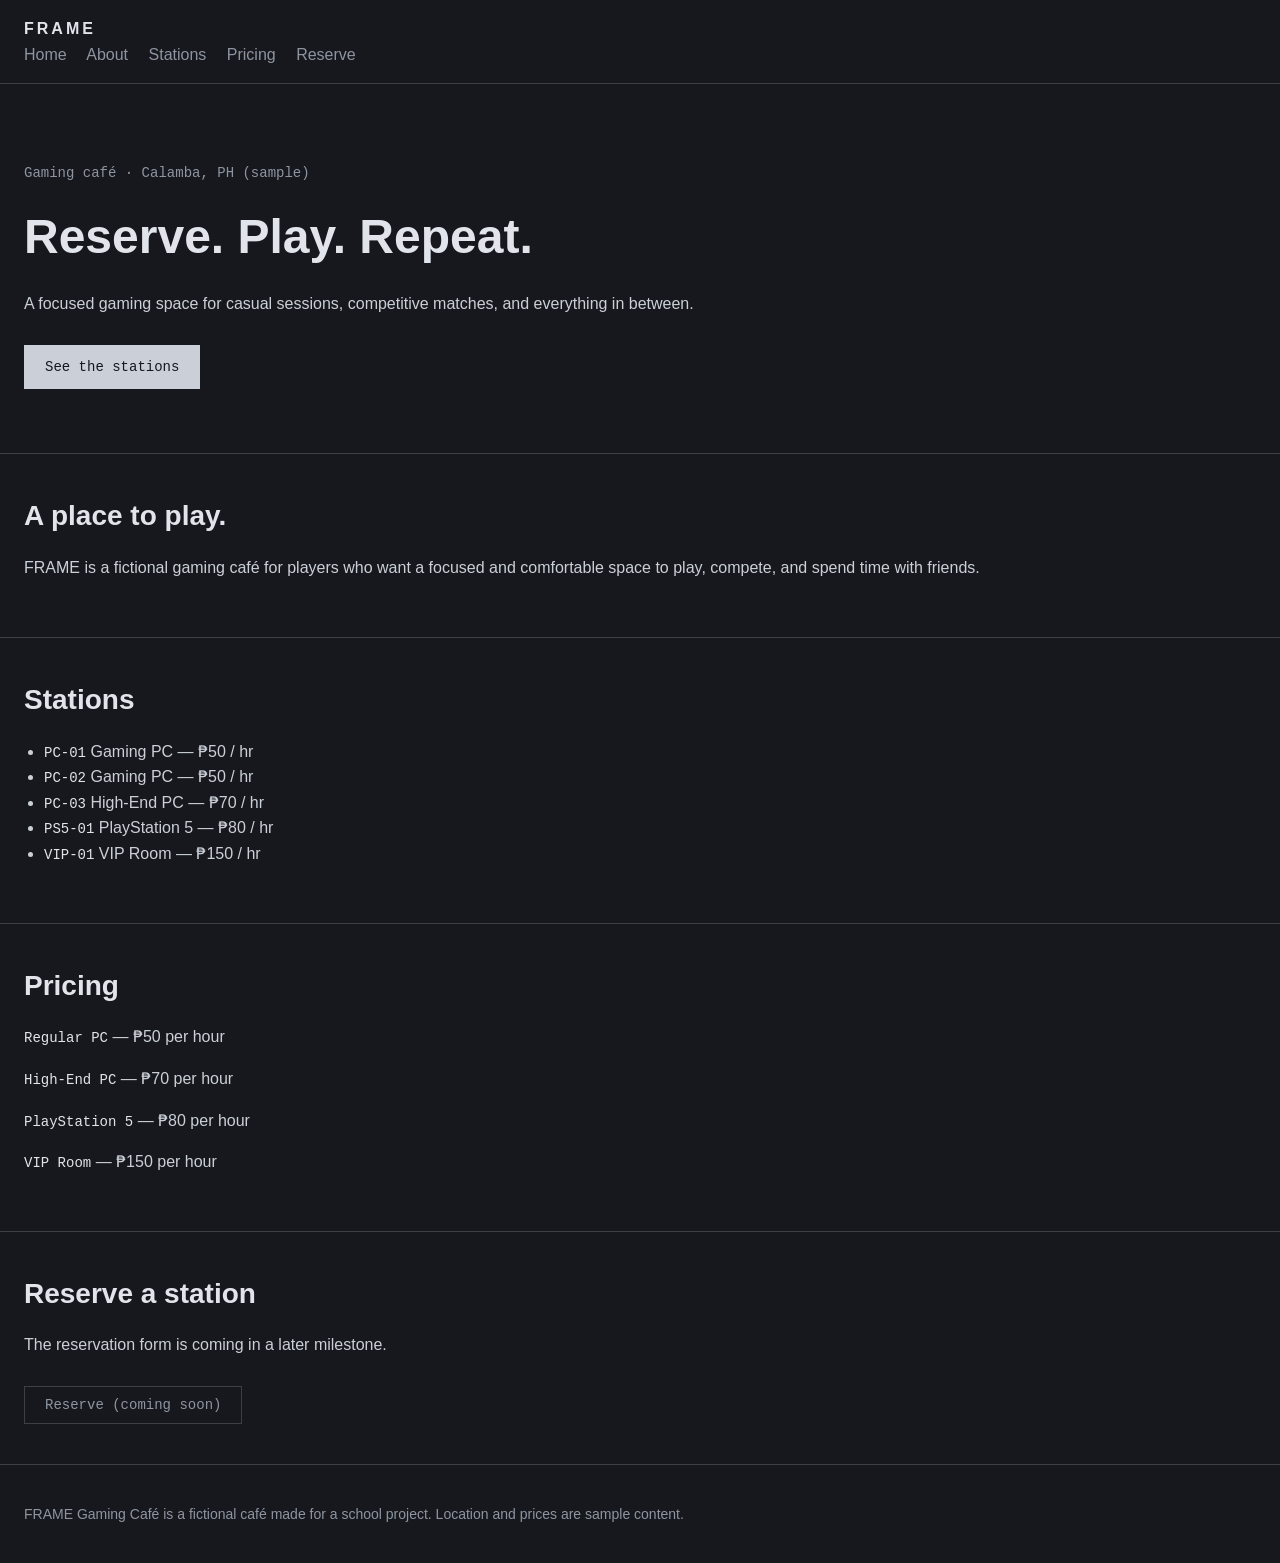
<file: milestone_1/index.html>
<!DOCTYPE html>
<html lang="en">
<head>
  <meta charset="UTF-8">
  <meta name="viewport" content="width=device-width, initial-scale=1">
  <title>FRAME Gaming Café</title>
  <link rel="stylesheet" href="style.css">
</head>
<body>

  <!-- HEADER: brand + links that jump to each section -->
  <header>
    <a class="brand" href="#home">FRAME</a>
    <nav>
      <a href="#home">Home</a>
      <a href="#about">About</a>
      <a href="#stations">Stations</a>
      <a href="#pricing">Pricing</a>
      <a href="#reserve">Reserve</a>
    </nav>
  </header>

  <main>

    <!-- HERO: the first thing visitors see -->
    <section id="home" class="hero">
      <p class="label">Gaming café · Calamba, PH (sample)</p>
      <h1>Reserve. Play. Repeat.</h1>
      <p>A focused gaming space for casual sessions, competitive matches, and everything in between.</p>
      <a class="button" href="#stations">See the stations</a>
    </section>

    <!-- ABOUT -->
    <section id="about">
      <h2>A place to play.</h2>
      <p>FRAME is a fictional gaming café for players who want a focused and comfortable space to play, compete, and spend time with friends.</p>
    </section>

    <!-- STATIONS: typed by hand for now. Milestone 3 will build this list from data. -->
    <section id="stations">
      <h2>Stations</h2>
      <ul>
        <li><span class="mono">PC-01</span> Gaming PC — ₱50 / hr</li>
        <li><span class="mono">PC-02</span> Gaming PC — ₱50 / hr</li>
        <li><span class="mono">PC-03</span> High-End PC — ₱70 / hr</li>
        <li><span class="mono">PS5-01</span> PlayStation 5 — ₱80 / hr</li>
        <li><span class="mono">VIP-01</span> VIP Room — ₱150 / hr</li>
      </ul>
    </section>

    <!-- PRICING: also typed by hand for now -->
    <section id="pricing">
      <h2>Pricing</h2>
      <p><span class="mono">Regular PC</span> — ₱50 per hour</p>
      <p><span class="mono">High-End PC</span> — ₱70 per hour</p>
      <p><span class="mono">PlayStation 5</span> — ₱80 per hour</p>
      <p><span class="mono">VIP Room</span> — ₱150 per hour</p>
    </section>

    <!-- RESERVE: the form does not exist yet, so the button is turned off -->
    <section id="reserve">
      <h2>Reserve a station</h2>
      <p>The reservation form is coming in a later milestone.</p>
      <button class="button" type="button" disabled>Reserve (coming soon)</button>
    </section>

  </main>

  <footer>
    <p>FRAME Gaming Café is a fictional café made for a school project. Location and prices are sample content.</p>
  </footer>

</body>
</html>
</file>
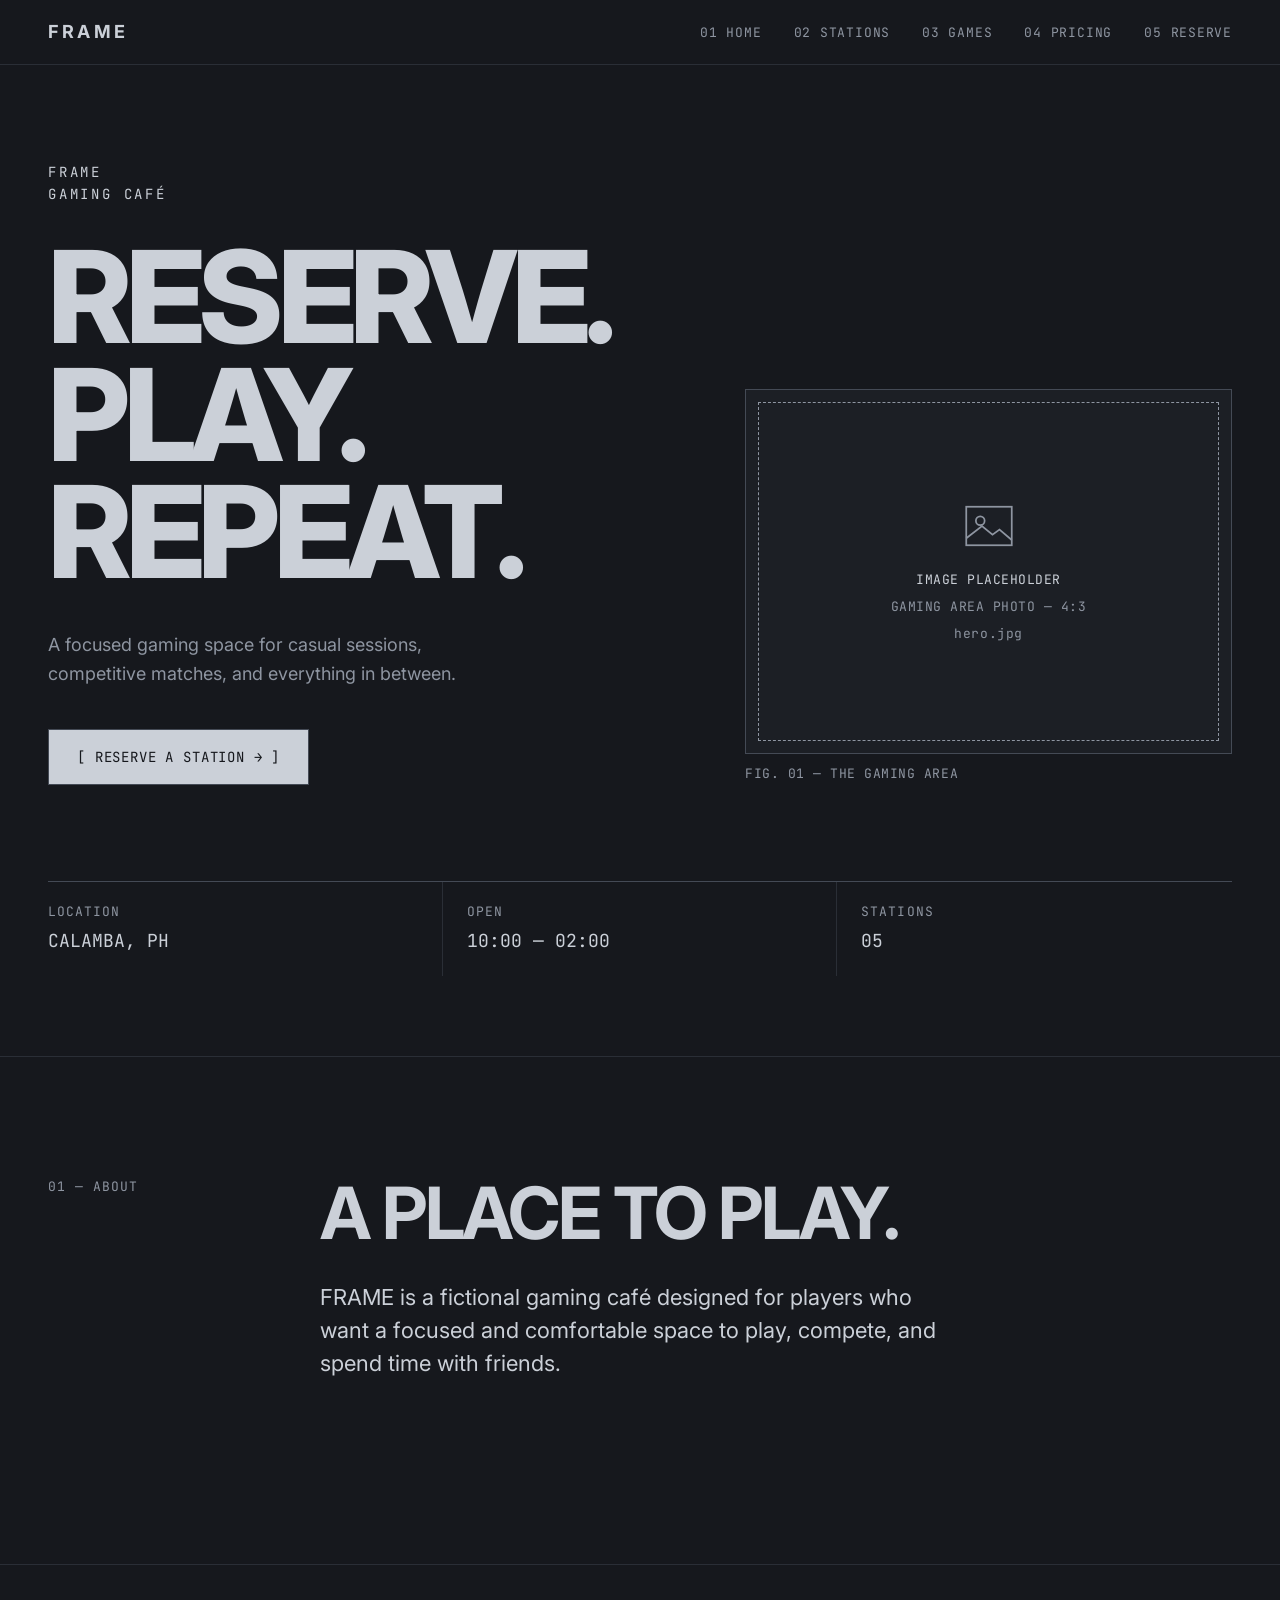
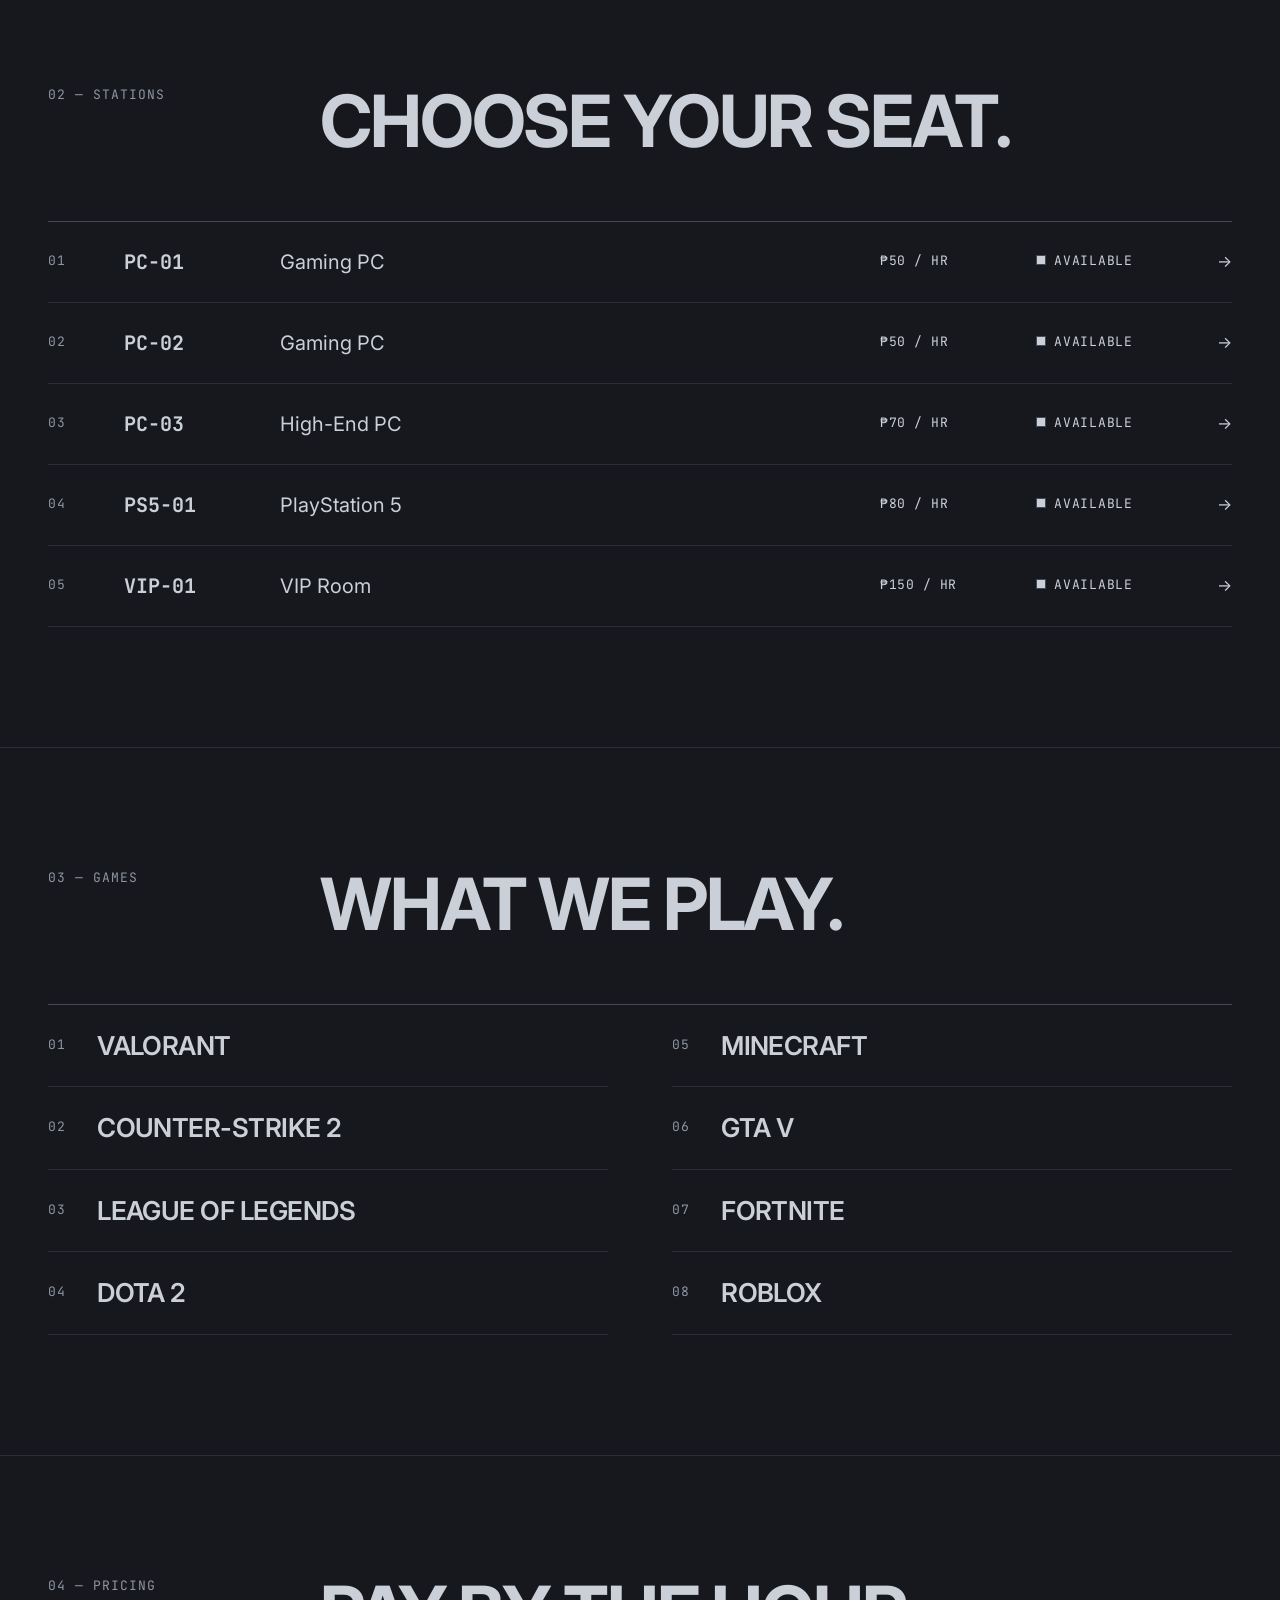
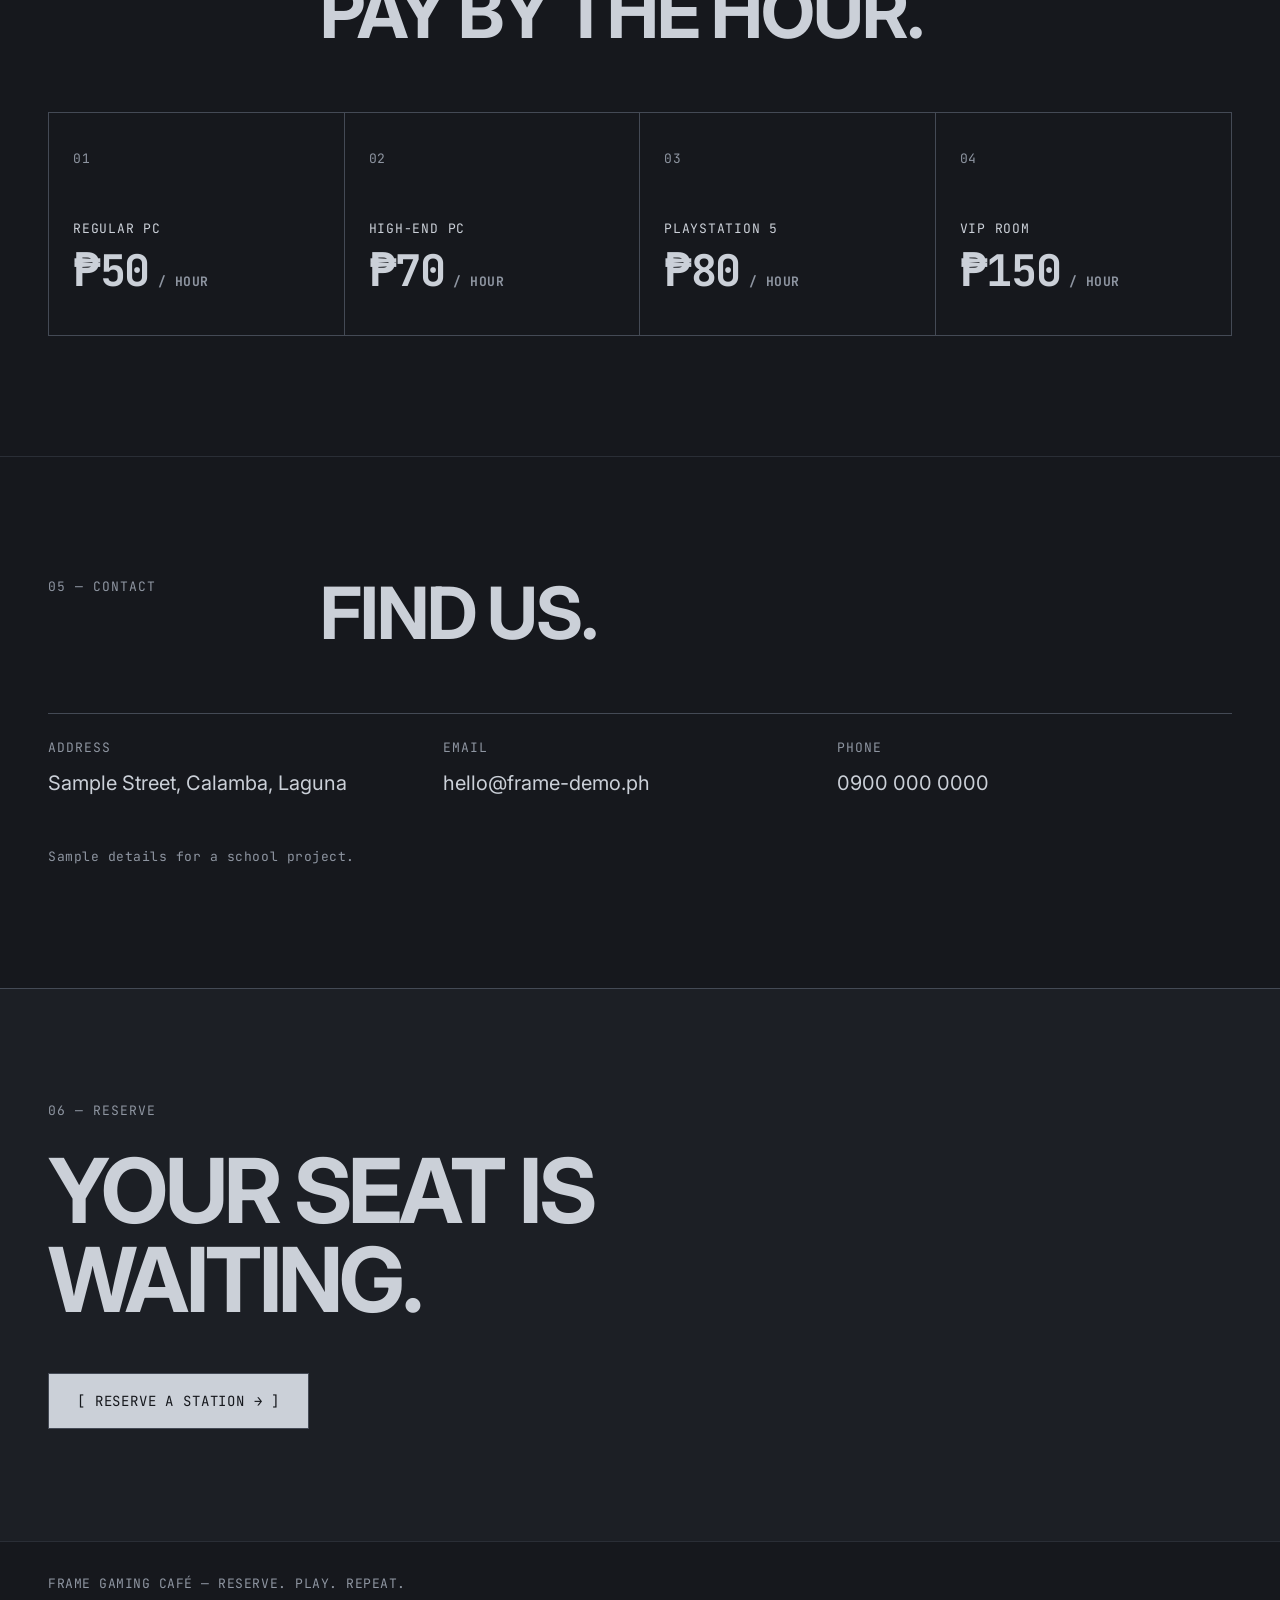
<file: milestone_2/index.html>
<!DOCTYPE html>
<html lang="en">
<head>
  <meta charset="UTF-8">
  <meta name="viewport" content="width=device-width, initial-scale=1">
  <title>FRAME Gaming Café — Reserve. Play. Repeat.</title>
  <meta name="description" content="FRAME is a gaming café where you can reserve a PC, PlayStation 5 or VIP room by the hour.">
  <link rel="icon" href="data:image/svg+xml,%3Csvg xmlns='http://www.w3.org/2000/svg' viewBox='0 0 32 32'%3E%3Crect width='32' height='32' fill='%2316181d'/%3E%3Cpath d='M9 8h14v4H13v4h8v4h-8v4H9z' fill='%23cbd0d8'/%3E%3C/svg%3E">
  <link rel="preconnect" href="https://fonts.googleapis.com">
  <link rel="preconnect" href="https://fonts.gstatic.com" crossorigin>
  <link href="https://fonts.googleapis.com/css2?family=Inter:wght@400;600;700;800&family=JetBrains+Mono:wght@400;700&display=swap" rel="stylesheet">
  <link rel="stylesheet" href="style.css">
</head>
<body>
  <a class="skip-link" href="#main">Skip to content</a>

  <header class="site-header">
    <div class="container header-inner">
      <a class="brand" href="index.html">FRAME</a>
      <nav aria-label="Main">
        <ul class="nav-list" id="navList">
          <li><a href="#home">01 HOME</a></li>
          <li><a href="#stations">02 STATIONS</a></li>
          <li><a href="#games">03 GAMES</a></li>
          <li><a href="#pricing">04 PRICING</a></li>
          <li><a href="#reserve">05 RESERVE</a></li>
        </ul>
      </nav>
    </div>
  </header>

  <main id="main">

    <!-- HOME -->
    <section class="hero" id="home">
      <div class="container">
        <div class="hero-grid">
          <div>
            <p class="hero-name">FRAME<br>GAMING CAFÉ</p>
            <h1 class="hero-title">RESERVE.<br>PLAY.<br>REPEAT.</h1>
            <p class="hero-text">A focused gaming space for casual sessions, competitive matches, and everything in between.</p>
            <a class="btn" href="#reserve">[ RESERVE A STATION <span class="arrow">→</span> ]</a>
          </div>
          <figure class="hero-visual">
            <div class="image-frame" role="img" aria-label="Image placeholder: photo of the gaming area at FRAME Gaming Café">
              <div class="image-placeholder">
                <svg viewBox="0 0 64 64" width="56" height="56" fill="none" stroke="currentColor" stroke-width="2" aria-hidden="true">
                  <rect x="6" y="10" width="52" height="44"/>
                  <circle cx="22" cy="26" r="5"/>
                  <path d="M6 46 L24 32 L36 42 L44 36 L58 48"/>
                </svg>
                <p class="mono">IMAGE PLACEHOLDER</p>
                <p class="mono muted">GAMING AREA PHOTO — 4:3</p>
                <p class="mono muted">hero.jpg</p>
              </div>
            </div>
            <figcaption class="mono muted">FIG. 01 — THE GAMING AREA</figcaption>
          </figure>
        </div>

        <div class="meta-row">
          <div class="meta-item">
            <p class="section-label">LOCATION</p>
            <p class="meta-value">CALAMBA, PH</p>
          </div>
          <div class="meta-item">
            <p class="section-label">OPEN</p>
            <p class="meta-value">10:00 — 02:00</p>
          </div>
          <div class="meta-item">
            <p class="section-label">STATIONS</p>
            <p class="meta-value" id="stationCount">05</p>
          </div>
        </div>
      </div>
    </section>

    <!-- ABOUT -->
    <section class="section" id="about">
      <div class="container">
        <div class="section-head">
          <p class="section-label">01 — ABOUT</p>
          <h2 class="section-title">A PLACE TO PLAY.</h2>
          <p class="about-text">FRAME is a fictional gaming café designed for players who want a focused and comfortable space to play, compete, and spend time with friends.</p>
        </div>
      </div>
    </section>

    <!-- STATIONS (loaded from MySQL by main.js) -->
    <section class="section" id="stations">
      <div class="container">
        <div class="section-head">
          <p class="section-label">02 — STATIONS</p>
          <h2 class="section-title">CHOOSE YOUR SEAT.</h2>
        </div>
        <div class="row-list">
          <a class="station-row" href="#reserve"><span class="mono muted">01</span><span class="station-name">PC-01</span><span class="station-type">Gaming PC</span><span class="mono station-price">₱50 / HR</span><span class="status-text is-available">AVAILABLE</span><span class="arrow" aria-hidden="true">→</span></a>
          <a class="station-row" href="#reserve"><span class="mono muted">02</span><span class="station-name">PC-02</span><span class="station-type">Gaming PC</span><span class="mono station-price">₱50 / HR</span><span class="status-text is-available">AVAILABLE</span><span class="arrow" aria-hidden="true">→</span></a>
          <a class="station-row" href="#reserve"><span class="mono muted">03</span><span class="station-name">PC-03</span><span class="station-type">High-End PC</span><span class="mono station-price">₱70 / HR</span><span class="status-text is-available">AVAILABLE</span><span class="arrow" aria-hidden="true">→</span></a>
          <a class="station-row" href="#reserve"><span class="mono muted">04</span><span class="station-name">PS5-01</span><span class="station-type">PlayStation 5</span><span class="mono station-price">₱80 / HR</span><span class="status-text is-available">AVAILABLE</span><span class="arrow" aria-hidden="true">→</span></a>
          <a class="station-row" href="#reserve"><span class="mono muted">05</span><span class="station-name">VIP-01</span><span class="station-type">VIP Room</span><span class="mono station-price">₱150 / HR</span><span class="status-text is-available">AVAILABLE</span><span class="arrow" aria-hidden="true">→</span></a>
        </div>
      </div>
    </section>

    <!-- GAMES -->
    <section class="section" id="games">
      <div class="container">
        <div class="section-head">
          <p class="section-label">03 — GAMES</p>
          <h2 class="section-title">WHAT WE PLAY.</h2>
        </div>
        <ul class="games-list">
          <li><span class="mono">01</span>VALORANT</li>
          <li><span class="mono">02</span>COUNTER-STRIKE 2</li>
          <li><span class="mono">03</span>LEAGUE OF LEGENDS</li>
          <li><span class="mono">04</span>DOTA 2</li>
          <li><span class="mono">05</span>MINECRAFT</li>
          <li><span class="mono">06</span>GTA V</li>
          <li><span class="mono">07</span>FORTNITE</li>
          <li><span class="mono">08</span>ROBLOX</li>
        </ul>
      </div>
    </section>

    <!-- PRICING (built from the same station data) -->
    <section class="section" id="pricing">
      <div class="container">
        <div class="section-head">
          <p class="section-label">04 — PRICING</p>
          <h2 class="section-title">PAY BY THE HOUR.</h2>
        </div>
        <div class="pricing-grid">
          <div class="price-item"><span class="mono muted">01</span><p class="price-name">REGULAR PC</p><p class="price-value">₱50<span class="mono muted"> / HOUR</span></p></div>
          <div class="price-item"><span class="mono muted">02</span><p class="price-name">HIGH-END PC</p><p class="price-value">₱70<span class="mono muted"> / HOUR</span></p></div>
          <div class="price-item"><span class="mono muted">03</span><p class="price-name">PLAYSTATION 5</p><p class="price-value">₱80<span class="mono muted"> / HOUR</span></p></div>
          <div class="price-item"><span class="mono muted">04</span><p class="price-name">VIP ROOM</p><p class="price-value">₱150<span class="mono muted"> / HOUR</span></p></div>
        </div>
      </div>
    </section>

    <!-- CONTACT -->
    <section class="section" id="contact">
      <div class="container">
        <div class="section-head">
          <p class="section-label">05 — CONTACT</p>
          <h2 class="section-title">FIND US.</h2>
        </div>
        <div class="contact-grid">
          <div class="contact-item">
            <p class="section-label">ADDRESS</p>
            <p>Sample Street, Calamba, Laguna</p>
          </div>
          <div class="contact-item">
            <p class="section-label">EMAIL</p>
            <p>hello@frame-demo.ph</p>
          </div>
          <div class="contact-item">
            <p class="section-label">PHONE</p>
            <p>0900 000 0000</p>
          </div>
        </div>
        <p class="mono muted" style="margin-top:24px">Sample details for a school project.</p>
      </div>
    </section>

    <!-- RESERVE -->
    <section class="reserve-band" id="reserve">
      <div class="container">
        <p class="section-label">06 — RESERVE</p>
        <h2>YOUR SEAT IS<br>WAITING.</h2>
        <a class="btn" href="#reserve">[ RESERVE A STATION <span class="arrow">→</span> ]</a>
      </div>
    </section>
  </main>

  <footer class="site-footer">
    <div class="container footer-inner mono">
      <span>FRAME GAMING CAFÉ — RESERVE. PLAY. REPEAT.</span>
    </div>
  </footer>

</body>
</html>
</file>
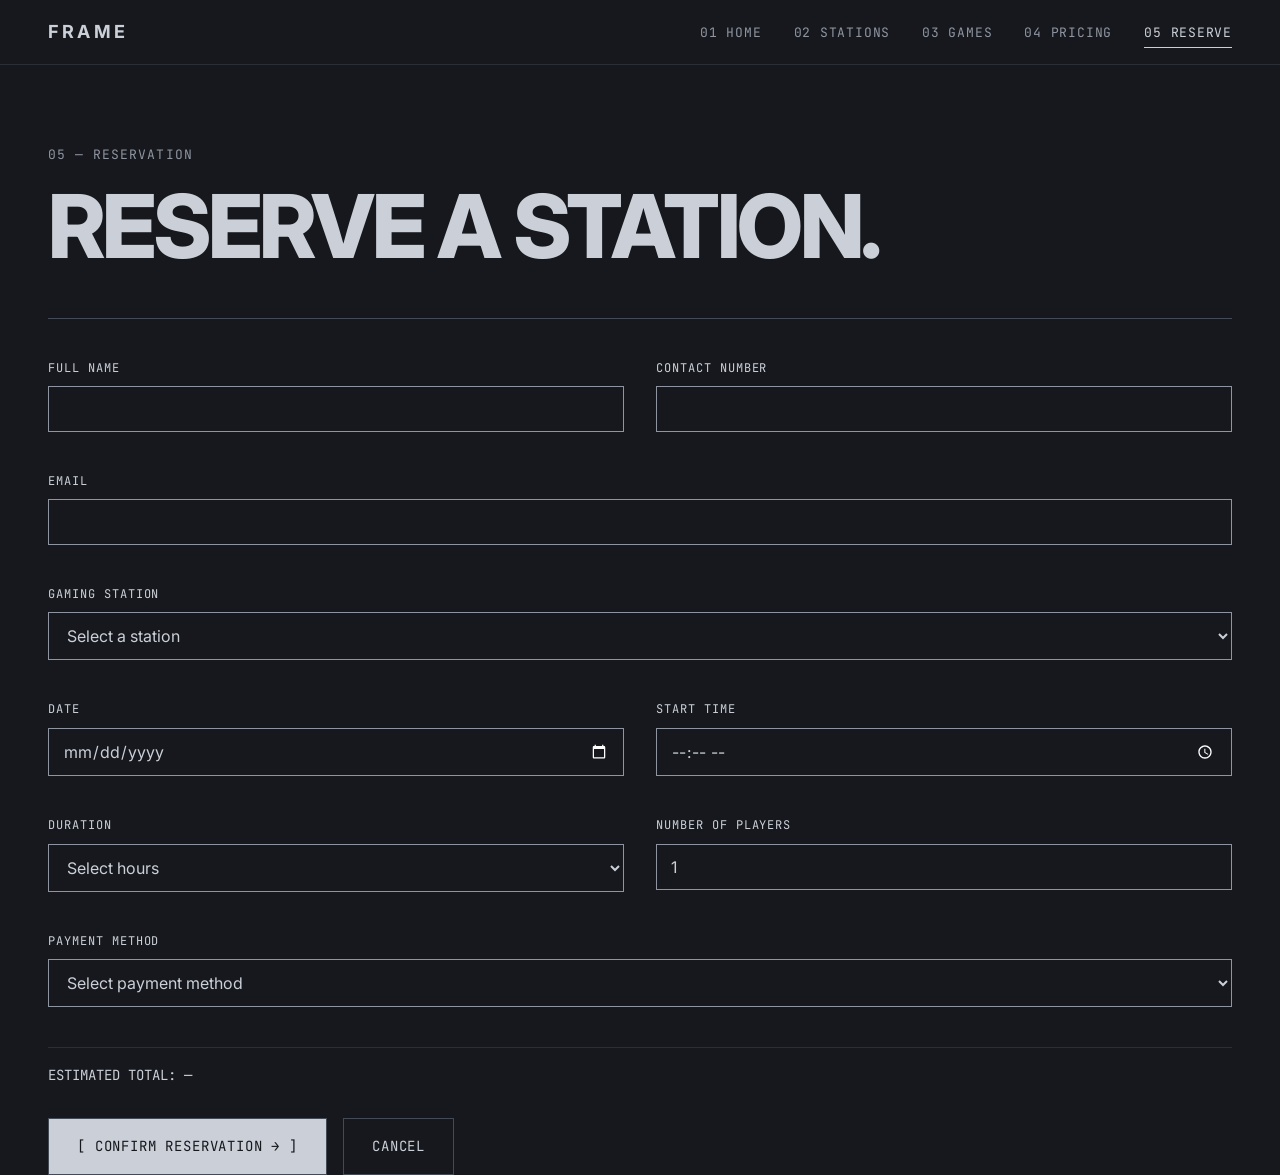
<file: milestone_4/reservation.html>
<!DOCTYPE html>
<html lang="en">
<head>
  <meta charset="UTF-8">
  <meta name="viewport" content="width=device-width, initial-scale=1">
  <title>Reserve a Station — FRAME Gaming Café</title>
  <link rel="icon" href="data:image/svg+xml,%3Csvg xmlns='http://www.w3.org/2000/svg' viewBox='0 0 32 32'%3E%3Crect width='32' height='32' fill='%2316181d'/%3E%3Cpath d='M9 8h14v4H13v4h8v4h-8v4H9z' fill='%23cbd0d8'/%3E%3C/svg%3E">
  <link rel="preconnect" href="https://fonts.googleapis.com">
  <link rel="preconnect" href="https://fonts.gstatic.com" crossorigin>
  <link href="https://fonts.googleapis.com/css2?family=Inter:wght@400;600;700;800&family=JetBrains+Mono:wght@400;700&display=swap" rel="stylesheet">
  <link rel="stylesheet" href="style.css">
</head>
<body>
  <a class="skip-link" href="#main">Skip to content</a>

  <header class="site-header">
    <div class="container header-inner">
      <a class="brand" href="index.html">FRAME</a>
      <button class="nav-toggle" id="navToggle" aria-expanded="false" aria-controls="navList">MENU</button>
      <nav aria-label="Main">
        <ul class="nav-list" id="navList">
          <li><a href="index.html#home">01 HOME</a></li>
          <li><a href="index.html#stations">02 STATIONS</a></li>
          <li><a href="index.html#games">03 GAMES</a></li>
          <li><a href="index.html#pricing">04 PRICING</a></li>
          <li><a href="reservation.html" aria-current="page">05 RESERVE</a></li>
        </ul>
      </nav>
    </div>
  </header>

  <main id="main" class="container">

    <div class="page-head">
      <p class="section-label">05 — RESERVATION</p>
      <h1 class="page-title">RESERVE A STATION.</h1>
    </div>

    <!-- The form -->
    <form id="reservationForm" class="form-grid" novalidate>

      <div class="field" id="field-name">
        <label for="name">Full name</label>
        <input type="text" id="name" name="name" autocomplete="name" aria-describedby="error-name">
        <span class="error-text" id="error-name" role="alert"></span>
      </div>

      <div class="field" id="field-contact">
        <label for="contact_number">Contact number</label>
        <input type="tel" id="contact_number" name="contact_number" autocomplete="tel" aria-describedby="error-contact">
        <span class="error-text" id="error-contact" role="alert"></span>
      </div>

      <div class="field full" id="field-email">
        <label for="email">Email</label>
        <input type="email" id="email" name="email" autocomplete="email" aria-describedby="error-email">
        <span class="error-text" id="error-email" role="alert"></span>
      </div>

      <div class="field full" id="field-station">
        <label for="station_id">Gaming station</label>
        <select id="station_id" name="station_id" aria-describedby="error-station">
          <option value="">Loading stations…</option>
        </select>
        <span class="error-text" id="error-station" role="alert"></span>
      </div>

      <div class="field" id="field-date">
        <label for="reservation_date">Date</label>
        <input type="date" id="reservation_date" name="reservation_date" aria-describedby="error-date">
        <span class="error-text" id="error-date" role="alert"></span>
      </div>

      <div class="field" id="field-time">
        <label for="start_time">Start time</label>
        <input type="time" id="start_time" name="start_time" aria-describedby="error-time">
        <span class="error-text" id="error-time" role="alert"></span>
      </div>

      <div class="field" id="field-duration">
        <label for="duration">Duration</label>
        <select id="duration" name="duration" aria-describedby="error-duration">
          <option value="">Select hours</option>
          <option value="1">1 hour</option>
          <option value="2">2 hours</option>
          <option value="3">3 hours</option>
          <option value="4">4 hours</option>
          <option value="5">5 hours</option>
          <option value="6">6 hours</option>
        </select>
        <span class="error-text" id="error-duration" role="alert"></span>
      </div>

      <div class="field" id="field-players">
        <label for="number_of_players">Number of players</label>
        <input type="number" id="number_of_players" name="number_of_players" min="1" max="10" value="1" aria-describedby="error-players">
        <span class="error-text" id="error-players" role="alert"></span>
      </div>

      <div class="field full" id="field-payment">
        <label for="payment_method">Payment method</label>
        <select id="payment_method" name="payment_method" aria-describedby="error-payment">
          <option value="">Select payment method</option>
          <option value="Cash">Cash (pay at the café)</option>
          <option value="GCash">GCash</option>
          <option value="Maya">Maya</option>
        </select>
        <span class="error-text" id="error-payment" role="alert"></span>
      </div>

      <p class="estimate" id="estimate">ESTIMATED TOTAL: —</p>

      <p class="form-message hidden" id="formMessage" role="alert"></p>

      <div class="form-actions">
        <button type="submit" class="btn" id="submitBtn">[ CONFIRM RESERVATION <span class="arrow">→</span> ]</button>
        <a class="btn btn-outline" href="index.html">CANCEL</a>
      </div>
    </form>

  </main>

  <script src="app.js"></script>
  <script src="reservation.js"></script>
</body>
</html>
</file>
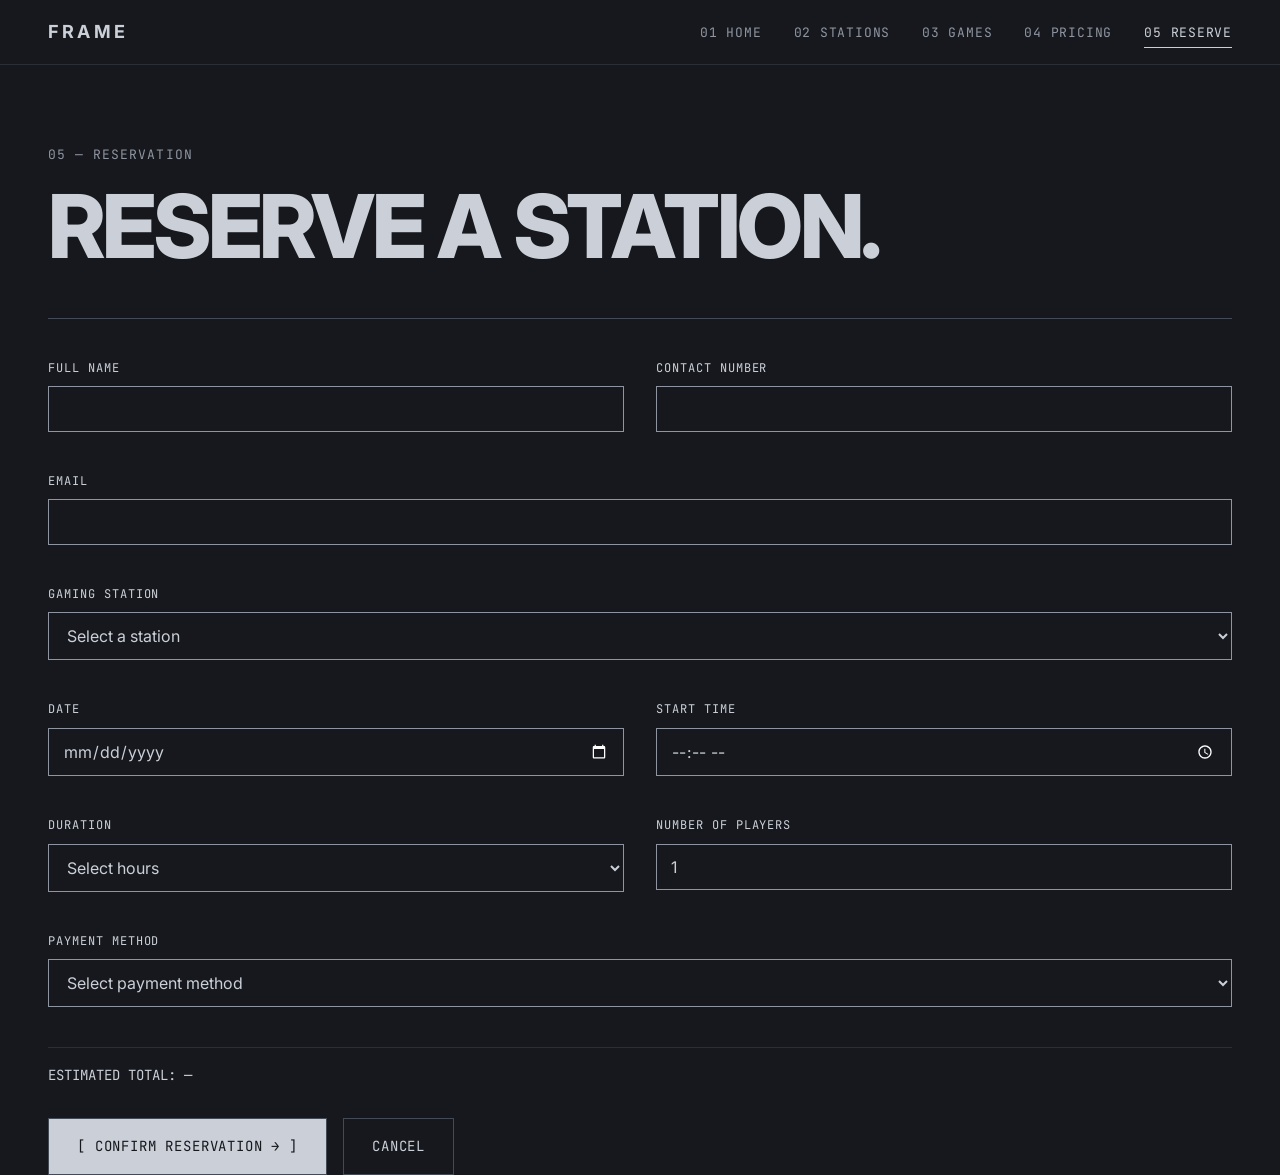
<file: milestone_5/reservation.html>
<!DOCTYPE html>
<html lang="en">
<head>
  <meta charset="UTF-8">
  <meta name="viewport" content="width=device-width, initial-scale=1">
  <title>Reserve a Station — FRAME Gaming Café</title>
  <link rel="icon" href="data:image/svg+xml,%3Csvg xmlns='http://www.w3.org/2000/svg' viewBox='0 0 32 32'%3E%3Crect width='32' height='32' fill='%2316181d'/%3E%3Cpath d='M9 8h14v4H13v4h8v4h-8v4H9z' fill='%23cbd0d8'/%3E%3C/svg%3E">
  <link rel="preconnect" href="https://fonts.googleapis.com">
  <link rel="preconnect" href="https://fonts.gstatic.com" crossorigin>
  <link href="https://fonts.googleapis.com/css2?family=Inter:wght@400;600;700;800&family=JetBrains+Mono:wght@400;700&display=swap" rel="stylesheet">
  <link rel="stylesheet" href="style.css">
</head>
<body>
  <a class="skip-link" href="#main">Skip to content</a>

  <header class="site-header">
    <div class="container header-inner">
      <a class="brand" href="index.html">FRAME</a>
      <button class="nav-toggle" id="navToggle" aria-expanded="false" aria-controls="navList">MENU</button>
      <nav aria-label="Main">
        <ul class="nav-list" id="navList">
          <li><a href="index.html#home">01 HOME</a></li>
          <li><a href="index.html#stations">02 STATIONS</a></li>
          <li><a href="index.html#games">03 GAMES</a></li>
          <li><a href="index.html#pricing">04 PRICING</a></li>
          <li><a href="reservation.html" aria-current="page">05 RESERVE</a></li>
        </ul>
      </nav>
    </div>
  </header>

  <main id="main" class="container">

    <div class="page-head">
      <p class="section-label">05 — RESERVATION</p>
      <h1 class="page-title">RESERVE A STATION.</h1>
    </div>

    <!-- The form -->
    <form id="reservationForm" class="form-grid" novalidate>

      <div class="field" id="field-name">
        <label for="name">Full name</label>
        <input type="text" id="name" name="name" autocomplete="name" aria-describedby="error-name">
        <span class="error-text" id="error-name" role="alert"></span>
      </div>

      <div class="field" id="field-contact">
        <label for="contact_number">Contact number</label>
        <input type="tel" id="contact_number" name="contact_number" autocomplete="tel" aria-describedby="error-contact">
        <span class="error-text" id="error-contact" role="alert"></span>
      </div>

      <div class="field full" id="field-email">
        <label for="email">Email</label>
        <input type="email" id="email" name="email" autocomplete="email" aria-describedby="error-email">
        <span class="error-text" id="error-email" role="alert"></span>
      </div>

      <div class="field full" id="field-station">
        <label for="station_id">Gaming station</label>
        <select id="station_id" name="station_id" aria-describedby="error-station">
          <option value="">Loading stations…</option>
        </select>
        <span class="error-text" id="error-station" role="alert"></span>
      </div>

      <div class="field" id="field-date">
        <label for="reservation_date">Date</label>
        <input type="date" id="reservation_date" name="reservation_date" aria-describedby="error-date">
        <span class="error-text" id="error-date" role="alert"></span>
      </div>

      <div class="field" id="field-time">
        <label for="start_time">Start time</label>
        <input type="time" id="start_time" name="start_time" aria-describedby="error-time">
        <span class="error-text" id="error-time" role="alert"></span>
      </div>

      <div class="field" id="field-duration">
        <label for="duration">Duration</label>
        <select id="duration" name="duration" aria-describedby="error-duration">
          <option value="">Select hours</option>
          <option value="1">1 hour</option>
          <option value="2">2 hours</option>
          <option value="3">3 hours</option>
          <option value="4">4 hours</option>
          <option value="5">5 hours</option>
          <option value="6">6 hours</option>
        </select>
        <span class="error-text" id="error-duration" role="alert"></span>
      </div>

      <div class="field" id="field-players">
        <label for="number_of_players">Number of players</label>
        <input type="number" id="number_of_players" name="number_of_players" min="1" max="10" value="1" aria-describedby="error-players">
        <span class="error-text" id="error-players" role="alert"></span>
      </div>

      <div class="field full" id="field-payment">
        <label for="payment_method">Payment method</label>
        <select id="payment_method" name="payment_method" aria-describedby="error-payment">
          <option value="">Select payment method</option>
          <option value="Cash">Cash (pay at the café)</option>
          <option value="GCash">GCash</option>
          <option value="Maya">Maya</option>
        </select>
        <span class="error-text" id="error-payment" role="alert"></span>
      </div>

      <p class="estimate" id="estimate">ESTIMATED TOTAL: —</p>

      <p class="form-message hidden" id="formMessage" role="alert"></p>

      <div class="form-actions">
        <button type="submit" class="btn" id="submitBtn">[ CONFIRM RESERVATION <span class="arrow">→</span> ]</button>
        <a class="btn btn-outline" href="index.html">CANCEL</a>
      </div>
    </form>

    <!-- Shown after a successful reservation -->
    <section class="confirmation hidden" id="confirmation" aria-live="polite">
      <div class="confirmation-head">RESERVATION CONFIRMED</div>
      <div class="confirmation-grid">
        <div class="confirmation-item"><p class="section-label">RESERVATION</p><p class="value" id="c-id"></p></div>
        <div class="confirmation-item"><p class="section-label">STATION</p><p class="value" id="c-station"></p></div>
        <div class="confirmation-item"><p class="section-label">DATE</p><p class="value" id="c-date"></p></div>
        <div class="confirmation-item"><p class="section-label">TIME</p><p class="value" id="c-time"></p></div>
        <div class="confirmation-item"><p class="section-label">DURATION</p><p class="value" id="c-duration"></p></div>
        <div class="confirmation-item"><p class="section-label">TOTAL</p><p class="value" id="c-total"></p></div>
      </div>
      <div class="confirmation-actions">
        <button type="button" class="btn" id="newReservationBtn">[ MAKE ANOTHER RESERVATION <span class="arrow">→</span> ]</button>
        <a class="btn btn-outline" href="index.html">BACK HOME</a>
      </div>
    </section>

  </main>

  <script src="app.js"></script>
  <script src="reservation.js"></script>
</body>
</html>
</file>
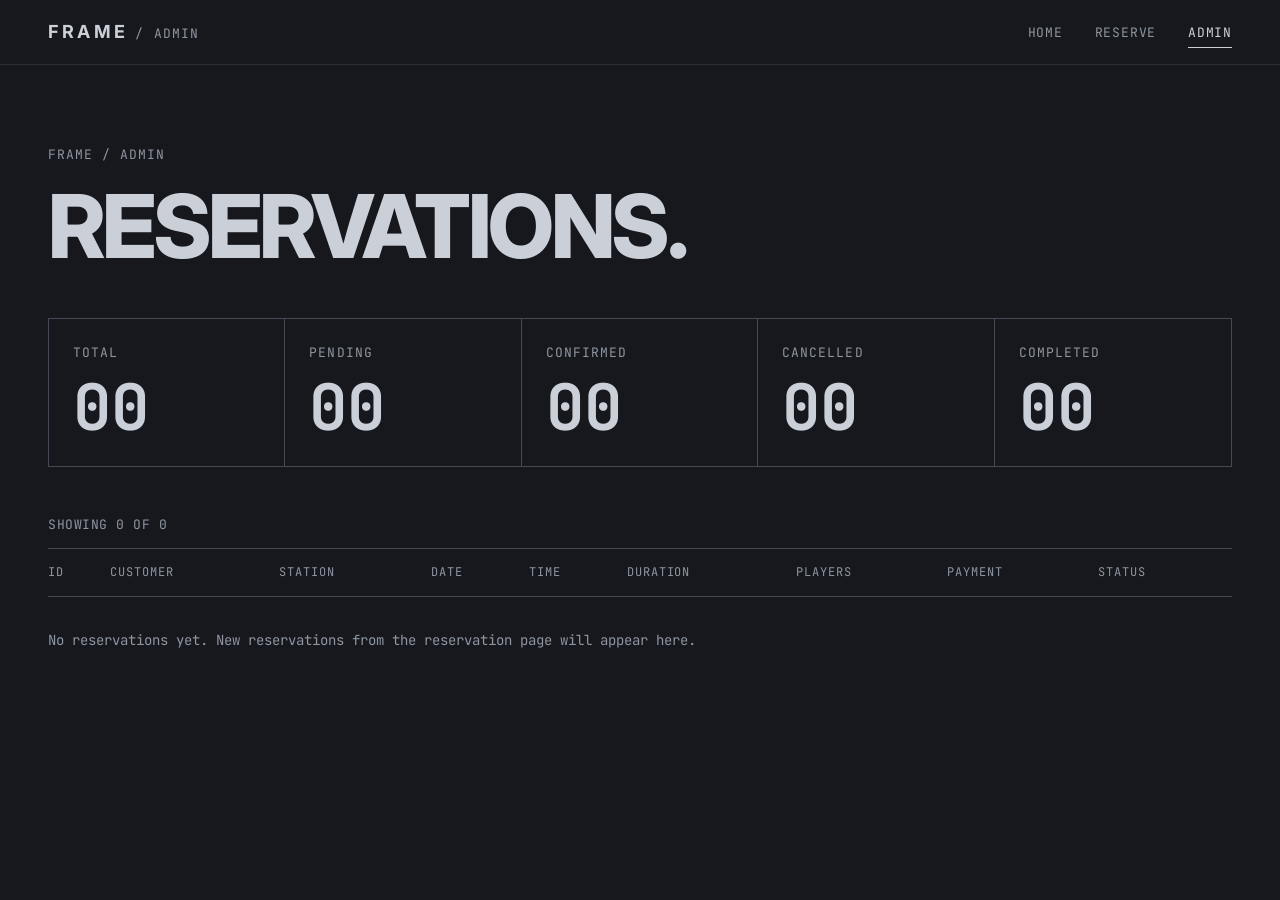
<file: milestone_6/admin.html>
<!DOCTYPE html>
<html lang="en">
<head>
  <meta charset="UTF-8">
  <meta name="viewport" content="width=device-width, initial-scale=1">
  <title>Admin — FRAME Gaming Café</title>
  <link rel="icon" href="data:image/svg+xml,%3Csvg xmlns='http://www.w3.org/2000/svg' viewBox='0 0 32 32'%3E%3Crect width='32' height='32' fill='%2316181d'/%3E%3Cpath d='M9 8h14v4H13v4h8v4h-8v4H9z' fill='%23cbd0d8'/%3E%3C/svg%3E">
  <link rel="preconnect" href="https://fonts.googleapis.com">
  <link rel="preconnect" href="https://fonts.gstatic.com" crossorigin>
  <link href="https://fonts.googleapis.com/css2?family=Inter:wght@400;600;700;800&family=JetBrains+Mono:wght@400;700&display=swap" rel="stylesheet">
  <link rel="stylesheet" href="style.css">
</head>
<body>
  <a class="skip-link" href="#main">Skip to content</a>

  <header class="site-header">
    <div class="container header-inner">
      <a class="brand" href="index.html">FRAME <span class="brand-sub">/ ADMIN</span></a>
      <button class="nav-toggle" id="navToggle" aria-expanded="false" aria-controls="navList">MENU</button>
      <nav aria-label="Main">
        <ul class="nav-list" id="navList">
          <li><a href="index.html">HOME</a></li>
          <li><a href="reservation.html">RESERVE</a></li>
          <li><a href="admin.html" aria-current="page">ADMIN</a></li>
        </ul>
      </nav>
    </div>
  </header>

  <main id="main" class="container">

    <div class="page-head">
      <p class="section-label">FRAME / ADMIN</p>
      <h1 class="page-title">RESERVATIONS.</h1>
    </div>

    <!-- Counts (calculated in admin.js from the saved reservations) -->
    <section class="admin-summary" aria-label="Reservation summary">
      <div class="summary-item"><p class="section-label">TOTAL</p><p class="summary-number" id="count-total">—</p></div>
      <div class="summary-item"><p class="section-label">PENDING</p><p class="summary-number" id="count-pending">—</p></div>
      <div class="summary-item"><p class="section-label">CONFIRMED</p><p class="summary-number" id="count-confirmed">—</p></div>
      <div class="summary-item"><p class="section-label">CANCELLED</p><p class="summary-number" id="count-cancelled">—</p></div>
      <div class="summary-item"><p class="section-label">COMPLETED</p><p class="summary-number" id="count-completed">—</p></div>
    </section>

    <p class="mono muted" id="tableInfo" role="status" style="margin-bottom:12px"></p>

    <div class="table-wrap">
      <table class="res-table">
        <thead>
          <tr>
            <th>ID</th>
            <th>CUSTOMER</th>
            <th>STATION</th>
            <th>DATE</th>
            <th>TIME</th>
            <th>DURATION</th>
            <th>PLAYERS</th>
            <th>PAYMENT</th>
            <th>STATUS</th>
          </tr>
        </thead>
        <tbody id="tableBody"></tbody>
      </table>
      <p class="empty-note hidden" id="emptyNote"></p>
    </div>
  </main>

  <script src="app.js"></script>
  <script src="admin.js"></script>
</body>
</html>
</file>
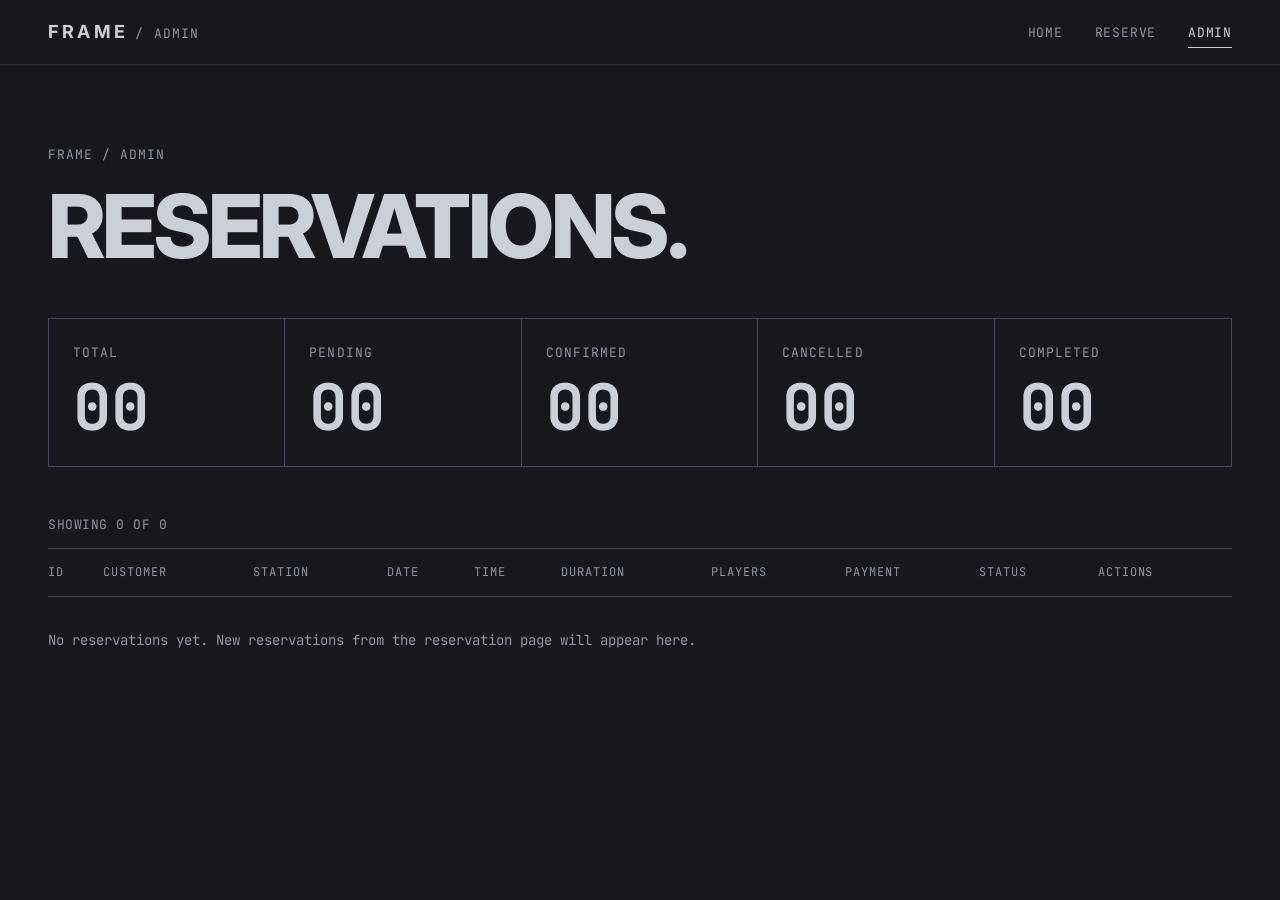
<file: milestone_7/admin.html>
<!DOCTYPE html>
<html lang="en">
<head>
  <meta charset="UTF-8">
  <meta name="viewport" content="width=device-width, initial-scale=1">
  <title>Admin — FRAME Gaming Café</title>
  <link rel="icon" href="data:image/svg+xml,%3Csvg xmlns='http://www.w3.org/2000/svg' viewBox='0 0 32 32'%3E%3Crect width='32' height='32' fill='%2316181d'/%3E%3Cpath d='M9 8h14v4H13v4h8v4h-8v4H9z' fill='%23cbd0d8'/%3E%3C/svg%3E">
  <link rel="preconnect" href="https://fonts.googleapis.com">
  <link rel="preconnect" href="https://fonts.gstatic.com" crossorigin>
  <link href="https://fonts.googleapis.com/css2?family=Inter:wght@400;600;700;800&family=JetBrains+Mono:wght@400;700&display=swap" rel="stylesheet">
  <link rel="stylesheet" href="style.css">
</head>
<body>
  <a class="skip-link" href="#main">Skip to content</a>

  <header class="site-header">
    <div class="container header-inner">
      <a class="brand" href="index.html">FRAME <span class="brand-sub">/ ADMIN</span></a>
      <button class="nav-toggle" id="navToggle" aria-expanded="false" aria-controls="navList">MENU</button>
      <nav aria-label="Main">
        <ul class="nav-list" id="navList">
          <li><a href="index.html">HOME</a></li>
          <li><a href="reservation.html">RESERVE</a></li>
          <li><a href="admin.html" aria-current="page">ADMIN</a></li>
        </ul>
      </nav>
    </div>
  </header>

  <main id="main" class="container">

    <div class="page-head">
      <p class="section-label">FRAME / ADMIN</p>
      <h1 class="page-title">RESERVATIONS.</h1>
    </div>

    <!-- Counts (calculated in admin.js from the saved reservations) -->
    <section class="admin-summary" aria-label="Reservation summary">
      <div class="summary-item"><p class="section-label">TOTAL</p><p class="summary-number" id="count-total">—</p></div>
      <div class="summary-item"><p class="section-label">PENDING</p><p class="summary-number" id="count-pending">—</p></div>
      <div class="summary-item"><p class="section-label">CONFIRMED</p><p class="summary-number" id="count-confirmed">—</p></div>
      <div class="summary-item"><p class="section-label">CANCELLED</p><p class="summary-number" id="count-cancelled">—</p></div>
      <div class="summary-item"><p class="section-label">COMPLETED</p><p class="summary-number" id="count-completed">—</p></div>
    </section>

    <p class="mono muted" id="tableInfo" role="status" style="margin-bottom:12px"></p>

    <div class="table-wrap">
      <table class="res-table">
        <thead>
          <tr>
            <th>ID</th>
            <th>CUSTOMER</th>
            <th>STATION</th>
            <th>DATE</th>
            <th>TIME</th>
            <th>DURATION</th>
            <th>PLAYERS</th>
            <th>PAYMENT</th>
            <th>STATUS</th>
            <th>ACTIONS</th>
          </tr>
        </thead>
        <tbody id="tableBody"></tbody>
      </table>
      <p class="empty-note hidden" id="emptyNote"></p>
    </div>
  </main>

  <!-- Edit form (opens on top of the page) -->
  <dialog id="editDialog" aria-labelledby="editTitle">
    <div class="dialog-head">
      <h2 class="mono" id="editTitle">EDIT RESERVATION</h2>
      <button type="button" class="btn btn-outline btn-small" id="editClose">CLOSE</button>
    </div>
    <form class="dialog-body" id="editForm" novalidate>
      <div class="form-grid" style="border-top:none;padding-top:0">
        <div class="field">
          <label for="e-name">Customer name</label>
          <input type="text" id="e-name">
        </div>
        <div class="field">
          <label for="e-contact">Contact number</label>
          <input type="text" id="e-contact">
        </div>
        <div class="field full">
          <label for="e-email">Email</label>
          <input type="email" id="e-email">
        </div>
        <div class="field full">
          <label for="e-station">Station</label>
          <select id="e-station"></select>
        </div>
        <div class="field">
          <label for="e-date">Date</label>
          <input type="date" id="e-date">
        </div>
        <div class="field">
          <label for="e-time">Start time</label>
          <input type="time" id="e-time">
        </div>
        <div class="field">
          <label for="e-duration">Duration (hours)</label>
          <input type="number" id="e-duration" min="1" max="12">
        </div>
        <div class="field">
          <label for="e-players">Players</label>
          <input type="number" id="e-players" min="1" max="10">
        </div>
        <div class="field">
          <label for="e-payment">Payment method</label>
          <select id="e-payment">
            <option value="Cash">Cash</option>
            <option value="GCash">GCash</option>
            <option value="Maya">Maya</option>
          </select>
        </div>
        <div class="field">
          <label for="e-status">Status</label>
          <select id="e-status">
            <option value="Pending">Pending</option>
            <option value="Confirmed">Confirmed</option>
            <option value="Cancelled">Cancelled</option>
            <option value="Completed">Completed</option>
          </select>
        </div>
        <p class="form-message hidden" id="editMessage" role="alert"></p>
        <div class="form-actions">
          <button type="submit" class="btn">SAVE CHANGES</button>
          <button type="button" class="btn btn-outline" id="editCancel">CANCEL</button>
        </div>
      </div>
    </form>
  </dialog>

  <script src="app.js"></script>
  <script src="admin.js"></script>
</body>
</html>
</file>
<file: milestone_1/style.css>
/* FRAME Gaming Café - style.css (Milestone 1)
   BASIC styling only: colors, text, spacing, borders.
   No layout system, no responsive rules, no animation yet (Milestone 2). */

/* ----- Colors and fonts, saved as variables so we can change them in one place ----- */
:root {
  --bg: #16181d;       /* page background: soft dark, easy on the eyes */
  --text: #cbd0d8;     /* normal text */
  --muted: #8e95a1;    /* secondary text */
  --strong: #e1e5eb;   /* headings */
  --line: #3a3f48;     /* thin borders */
  --font: Arial, Helvetica, sans-serif;
  --mono: "Courier New", monospace;
}

/* ----- Page basics ----- */
body {
  margin: 0;
  background: var(--bg);
  color: var(--text);
  font-family: var(--font);
  font-size: 16px;
  line-height: 1.6;
}

h1, h2 {
  color: var(--strong);
  margin: 0 0 12px;
}

h1 { font-size: 48px; }
h2 { font-size: 28px; }

a { color: var(--text); }

/* ----- Header ----- */
header {
  padding: 16px 24px;
  border-bottom: 1px solid var(--line);
}

.brand {
  font-weight: bold;
  letter-spacing: 3px;
  text-decoration: none;
  color: var(--strong);
  margin-right: 24px;
}

nav a {
  color: var(--muted);
  text-decoration: none;
  margin-right: 16px;
}

nav a:hover {
  color: var(--strong);
}

/* ----- Sections ----- */
section {
  padding: 40px 24px;
  border-bottom: 1px solid var(--line);
}

.hero {
  padding-top: 64px;
  padding-bottom: 64px;
}

/* ----- Small helpers ----- */
.label,
.mono {
  font-family: var(--mono);
  font-size: 14px;
}

.label { color: var(--muted); }
.mono  { color: var(--strong); }

ul {
  padding-left: 20px;
}

/* ----- Buttons ----- */
.button {
  display: inline-block;
  margin-top: 12px;
  padding: 10px 20px;
  background: var(--text);
  color: var(--bg);
  border: 1px solid var(--text);
  font-family: var(--mono);
  font-size: 14px;
  text-decoration: none;
  cursor: pointer;
}

.button:hover {
  background: var(--bg);
  color: var(--text);
}

.button:disabled {
  background: transparent;
  color: var(--muted);
  border-color: var(--line);
  cursor: not-allowed;
}

/* ----- Footer ----- */
footer {
  padding: 24px;
  color: var(--muted);
  font-size: 14px;
}
</file>
<file: milestone_2/style.css>
/* FRAME Gaming Cafe - style.css (Milestone 2)
   Soft dark, minimal, monochrome. No neon, no glow, no gradients.
   Only the styles this milestone needs. */

/* ---------- 1. Variables ---------- */

:root {
  /* Soft dark theme: cool, muted grays. Nothing is pure black or pure white.
     (Variable names kept from the first version: "white" = page background,
      "black" = main text color.) */
  --white: #16181d;        /* page background */
  --off-white: #1c1f25;    /* panels, hover */
  --dark-gray: #242830;    /* raised surfaces */
  --light-gray: #2a2e36;   /* subtle borders */
  --line-strong: #444a55;  /* main borders */
  --gray: #8e95a1;         /* secondary text */
  --near-black: #e1e5eb;
  --black: #cbd0d8;        /* main text and headings */

  --font-sans: "Inter", "Helvetica Neue", Arial, sans-serif;
  --font-mono: "JetBrains Mono", "Courier New", monospace;

  --page-padding: 48px;
  --section-space: 120px;
  color-scheme: dark;
}

/* ---------- 2. Base ---------- */

* {
  box-sizing: border-box;
}

html {
  scroll-behavior: smooth;
  scroll-padding-top: 72px; /* so links do not hide under the sticky header */
}

body {
  margin: 0;
  background: var(--white);
  color: var(--black);
  font-family: var(--font-sans);
  font-size: 16px;
  line-height: 1.6;
}

h1,
h2,
h3,
p {
  margin: 0;
}

a {
  color: inherit;
}

img,
svg {
  max-width: 100%;
  display: block;
}

.container {
  max-width: 1280px;
  margin: 0 auto;
  padding: 0 var(--page-padding);
}

/* Small technical text */

.mono {
  font-family: var(--font-mono);
  font-size: 13px;
  letter-spacing: 0.04em;
}

.muted {
  color: var(--gray);
}

/* Keyboard focus: always visible */

a:focus-visible,
button:focus-visible,
input:focus-visible,
select:focus-visible {
  outline: 2px solid var(--black);
  outline-offset: 3px;
}

.skip-link {
  position: absolute;
  left: -999px;
  top: 8px;
  background: var(--black);
  color: var(--white);
  padding: 8px 16px;
  z-index: 100;
}

.skip-link:focus {
  left: 8px;
}

/* ---------- 3. Header / navigation ---------- */

.site-header {
  position: sticky;
  top: 0;
  z-index: 50;
  background: var(--white);
  border-bottom: 1px solid var(--light-gray);
}

.header-inner {
  display: flex;
  align-items: center;
  justify-content: space-between;
  height: 64px;
}

.brand {
  font-weight: 700;
  font-size: 18px;
  letter-spacing: 0.18em;
  text-decoration: none;
}

.brand .brand-sub {
  font-family: var(--font-mono);
  font-weight: 400;
  font-size: 13px;
  letter-spacing: 0.08em;
  color: var(--gray);
}

.nav-list {
  display: flex;
  gap: 32px;
  list-style: none;
  margin: 0;
  padding: 0;
}

.nav-list a {
  font-family: var(--font-mono);
  font-size: 13px;
  letter-spacing: 0.06em;
  text-decoration: none;
  color: var(--gray);
  padding: 6px 0;
  border-bottom: 1px solid transparent;
  transition: color 0.2s, border-color 0.2s;
}

.nav-list a:hover,
.nav-list a[aria-current="page"] {
  color: var(--black);
  border-bottom-color: var(--black);
}

.nav-toggle {
  display: none;
  background: none;
  border: 1px solid var(--line-strong);
  font-family: var(--font-mono);
  font-size: 13px;
  padding: 8px 14px;
  cursor: pointer;
}

/* ---------- 4. Buttons ---------- */

.btn {
  display: inline-block;
  font-family: var(--font-mono);
  font-size: 14px;
  letter-spacing: 0.06em;
  text-decoration: none;
  background: var(--black);
  color: var(--white);
  border: 1px solid var(--line-strong);
  padding: 16px 28px;
  cursor: pointer;
  transition: background 0.2s, color 0.2s;
}

.btn:hover {
  background: var(--white);
  color: var(--black);
}

.btn .arrow {
  display: inline-block;
  transition: transform 0.2s;
}

.btn:hover .arrow {
  transform: translateX(6px);
}

.btn:disabled {
  background: var(--light-gray);
  border-color: var(--light-gray);
  color: var(--gray);
  cursor: not-allowed;
}

/* ---------- 5. Sections ---------- */

.section {
  padding: var(--section-space) 0;
  border-top: 1px solid var(--light-gray);
}

.section-head {
  display: grid;
  grid-template-columns: 240px 1fr;
  gap: 32px;
  margin-bottom: 64px;
}

.section-label {
  font-family: var(--font-mono);
  font-size: 13px;
  letter-spacing: 0.08em;
  color: var(--gray);
}

.section-title {
  font-size: clamp(36px, 6vw, 72px);
  line-height: 1;
  font-weight: 700;
  letter-spacing: -0.03em;
}

/* ---------- 6. Hero ---------- */

.hero {
  padding: 96px 0 80px;
}

.hero-grid {
  display: grid;
  grid-template-columns: 1.3fr 1fr;
  gap: 64px;
  align-items: end;
}

.hero-name {
  font-family: var(--font-mono);
  font-size: 14px;
  letter-spacing: 0.2em;
  margin-bottom: 32px;
}

.hero-title {
  font-size: clamp(56px, 10vw, 148px);
  line-height: 0.92;
  font-weight: 800;
  letter-spacing: -0.05em;
  margin-bottom: 40px;
}

.hero-text {
  max-width: 460px;
  color: var(--gray);
  font-size: 18px;
  margin-bottom: 40px;
}

.meta-row {
  display: grid;
  grid-template-columns: repeat(3, 1fr);
  margin-top: 96px;
  border-top: 1px solid var(--line-strong);
}

.meta-item {
  padding: 20px 0;
  border-right: 1px solid var(--light-gray);
  padding-left: 24px;
}

.meta-item:first-child {
  padding-left: 0;
}

.meta-item:last-child {
  border-right: none;
}

.meta-item .section-label {
  margin-bottom: 4px;
}

.meta-item .meta-value {
  font-family: var(--font-mono);
  font-size: 18px;
}

/* ---------- 7. About ---------- */

.about-text {
  max-width: 620px;
  font-size: 22px;
  line-height: 1.5;
  grid-column: 2;
}

/* ---------- 8. Station rows ---------- */

.row-list {
  border-top: 1px solid var(--line-strong);
}

.station-row {
  display: grid;
  grid-template-columns: 60px 140px 1fr 140px 140px 40px;
  gap: 16px;
  align-items: center;
  padding: 24px 0;
  border-bottom: 1px solid var(--light-gray);
  text-decoration: none;
  transition: background 0.2s, padding 0.2s;
}

.station-row:hover {
  background: var(--off-white);
  padding-left: 12px;
  padding-right: 12px;
}

.station-row .station-name {
  font-family: var(--font-mono);
  font-size: 20px;
  font-weight: 700;
}

.station-row .station-type {
  font-size: 20px;
}

.station-row .arrow {
  transition: transform 0.2s;
  text-align: right;
}

.station-row:hover .arrow {
  transform: translateX(6px);
}

.status-text {
  font-family: var(--font-mono);
  font-size: 13px;
  letter-spacing: 0.06em;
}

.status-text::before {
  content: "";
  display: inline-block;
  width: 8px;
  height: 8px;
  border: 1px solid var(--line-strong);
  margin-right: 8px;
}

.status-text.is-available::before {
  background: var(--black);
}

.empty-note {
  padding: 32px 0;
  color: var(--gray);
  font-family: var(--font-mono);
  font-size: 14px;
}

/* ---------- 9. Games ---------- */

.games-list {
  list-style: none;
  margin: 0;
  padding: 0;
  columns: 2;
  column-gap: 64px;
  border-top: 1px solid var(--line-strong);
}

.games-list li {
  display: flex;
  gap: 32px;
  padding: 20px 0;
  border-bottom: 1px solid var(--light-gray);
  font-size: 26px;
  font-weight: 600;
  letter-spacing: -0.02em;
  break-inside: avoid;
}

.games-list .mono {
  font-weight: 400;
  color: var(--gray);
  padding-top: 10px;
}

/* ---------- 10. Pricing ---------- */

.pricing-grid {
  display: grid;
  grid-template-columns: repeat(4, 1fr);
  border: 1px solid var(--line-strong);
}

.price-item {
  padding: 32px 24px 40px;
  border-right: 1px solid var(--line-strong);
}

.price-item:last-child {
  border-right: none;
}

.price-item .price-name {
  font-family: var(--font-mono);
  font-size: 13px;
  letter-spacing: 0.06em;
  margin: 48px 0 8px;
}

.price-item .price-value {
  font-family: var(--font-mono);
  font-size: clamp(32px, 3.4vw, 48px);
  font-weight: 700;
  letter-spacing: -0.03em;
  line-height: 1.1;
}

/* ---------- 11. Contact + reserve band ---------- */

.contact-grid {
  display: grid;
  grid-template-columns: repeat(3, 1fr);
  border-top: 1px solid var(--line-strong);
}

.contact-item {
  padding: 24px 24px 24px 0;
}

.contact-item .section-label {
  margin-bottom: 8px;
}

.contact-item p {
  font-size: 20px;
}

.contact-item p.section-label {
  font-size: 13px;
}

.reserve-band {
  background: var(--off-white);
  color: var(--black);
  border-top: 1px solid var(--line-strong);
  padding: 112px 0;
}

.reserve-band .section-label {
  color: var(--gray);
  margin-bottom: 24px;
}

.reserve-band h2 {
  font-size: clamp(40px, 7vw, 96px);
  line-height: 1;
  letter-spacing: -0.04em;
  margin-bottom: 48px;
}

.site-footer {
  padding: 32px 0;
  border-top: 1px solid var(--light-gray);
  color: var(--gray);
}

.footer-inner {
  display: flex;
  justify-content: space-between;
  gap: 16px;
  flex-wrap: wrap;
}

/* ---------- 15. Motion ---------- */

@keyframes fade-up {
  from { opacity: 0; transform: translateY(12px); }
  to   { opacity: 1; transform: translateY(0); }
}

/* One page-load moment: the hero fades in */

.hero-title,
.hero-visual {
  animation: fade-up 0.7s ease both;
}

.hero-visual {
  animation-delay: 0.15s;
}

@media (prefers-reduced-motion: reduce) {
  * {
      animation: none !important;
      transition: none !important;
      scroll-behavior: auto !important;
    }
}

/* ---------- 16. Tablet ---------- */

@media (max-width: 1024px) {
  :root {
      --page-padding: 32px;
      --section-space: 88px;
    }

  .hero-grid {
      grid-template-columns: 1fr;
      gap: 48px;
    }

  .section-head {
      grid-template-columns: 1fr;
      gap: 16px;
      margin-bottom: 40px;
    }

  .about-text {
      grid-column: 1;
    }

  .station-row {
      grid-template-columns: 48px 110px 1fr 110px 30px;
    }

  .station-row .status-text {
      display: none;
    }

  .pricing-grid {
      grid-template-columns: 1fr 1fr;
    }

  .price-item:nth-child(2) {
      border-right: none;
    }

  .price-item:nth-child(-n+2) {
      border-bottom: 1px solid var(--line-strong);
    }
}

/* ---------- 17. Mobile ---------- */

@media (max-width: 720px) {
  :root {
      --page-padding: 20px;
      --section-space: 64px;
    }

  body {
      font-size: 15px;
    }

  .nav-toggle {
      display: block;
      margin-left: auto;
    }

  .nav-list {
      display: none;
      position: absolute;
      top: 64px;
      left: 0;
      right: 0;
      flex-direction: column;
      gap: 0;
      background: var(--white);
      border-bottom: 1px solid var(--line-strong);
    }

  .nav-list.is-open {
      display: flex;
    }

  .nav-list a {
      display: block;
      padding: 16px var(--page-padding);
      border-bottom: 1px solid var(--light-gray);
    }

  .hero {
      padding: 48px 0;
    }

  .hero .btn,
  .reserve-band .btn {
      display: block;
      text-align: center;
    }

  .meta-row,
  .contact-grid {
      grid-template-columns: 1fr;
    }

  .meta-row {
      margin-top: 48px;
    }

  .meta-item {
      padding-left: 0;
      border-right: none;
      border-bottom: 1px solid var(--light-gray);
    }

  .about-text {
      font-size: 18px;
    }

  .station-row {
      grid-template-columns: 40px 1fr auto;
      gap: 4px 12px;
    }

  .station-row .station-type {
      grid-column: 2;
      font-size: 16px;
      color: var(--gray);
    }

  .station-row .station-price {
      grid-column: 3;
      grid-row: 1;
    }

  .station-row .arrow {
      display: none;
    }

  .games-list {
      columns: 1;
    }

  .games-list li {
      font-size: 20px;
    }

  .pricing-grid {
      grid-template-columns: 1fr;
    }

  .price-item {
      border-right: none;
      border-bottom: 1px solid var(--line-strong);
    }

  .price-item:last-child {
      border-bottom: none;
    }

  .price-item .price-name {
      margin-top: 24px;
    }
}

/* ---------- 18. Image placeholder (hero) ---------- */

.hero-visual {
  margin: 0;
}

.image-frame {
  position: relative;
  aspect-ratio: 4 / 3;
  border: 1px solid var(--line-strong);
  background: var(--off-white);
  overflow: hidden;
}

.image-frame img {
  position: absolute;
  inset: 0;
  width: 100%;
  height: 100%;
  object-fit: cover;
  filter: grayscale(1) brightness(0.8);   /* keeps real photos in the muted monochrome style */
  z-index: 1;
}

.image-placeholder {
  position: absolute;
  inset: 12px;
  border: 1px dashed var(--gray);
  display: flex;
  flex-direction: column;
  align-items: center;
  justify-content: center;
  gap: 6px;
  text-align: center;
  color: var(--gray);
}

.image-placeholder svg {
  margin-bottom: 10px;
}

.image-placeholder .mono:first-of-type {
  color: var(--black);
}

.hero-visual figcaption {
  margin-top: 10px;
}

/* Milestone 2 has no JavaScript yet, so there is no menu button.
   On phones the links simply wrap under the logo. (The menu button comes in Milestone 3.) */
@media (max-width: 720px) {
  .header-inner { height: auto; flex-wrap: wrap; padding-top: 12px; padding-bottom: 12px; }
  .nav-list { display: flex; position: static; flex-direction: row; flex-wrap: wrap; gap: 0 20px; background: none; border-bottom: 0; }
  .nav-list a { display: inline; padding: 6px 0; border-bottom: 0; }
}
</file>
<file: milestone_4/style.css>
/* FRAME Gaming Cafe - style.css (Milestone 4)
   Soft dark, minimal, monochrome. No neon, no glow, no gradients.
   Only the styles this milestone needs. */

/* ---------- 1. Variables ---------- */

:root {
  /* Soft dark theme: cool, muted grays. Nothing is pure black or pure white.
     (Variable names kept from the first version: "white" = page background,
      "black" = main text color.) */
  --white: #16181d;        /* page background */
  --off-white: #1c1f25;    /* panels, hover */
  --dark-gray: #242830;    /* raised surfaces */
  --light-gray: #2a2e36;   /* subtle borders */
  --line-strong: #444a55;  /* main borders */
  --gray: #8e95a1;         /* secondary text */
  --near-black: #e1e5eb;
  --black: #cbd0d8;        /* main text and headings */

  --font-sans: "Inter", "Helvetica Neue", Arial, sans-serif;
  --font-mono: "JetBrains Mono", "Courier New", monospace;

  --page-padding: 48px;
  --section-space: 120px;
  color-scheme: dark;
}

/* ---------- 2. Base ---------- */

* {
  box-sizing: border-box;
}

html {
  scroll-behavior: smooth;
  scroll-padding-top: 72px; /* so links do not hide under the sticky header */
}

body {
  margin: 0;
  background: var(--white);
  color: var(--black);
  font-family: var(--font-sans);
  font-size: 16px;
  line-height: 1.6;
}

h1,
h2,
h3,
p {
  margin: 0;
}

a {
  color: inherit;
}

img,
svg {
  max-width: 100%;
  display: block;
}

.container {
  max-width: 1280px;
  margin: 0 auto;
  padding: 0 var(--page-padding);
}

/* Small technical text */

.mono {
  font-family: var(--font-mono);
  font-size: 13px;
  letter-spacing: 0.04em;
}

.muted {
  color: var(--gray);
}

/* Keyboard focus: always visible */

a:focus-visible,
button:focus-visible,
input:focus-visible,
select:focus-visible {
  outline: 2px solid var(--black);
  outline-offset: 3px;
}

.skip-link {
  position: absolute;
  left: -999px;
  top: 8px;
  background: var(--black);
  color: var(--white);
  padding: 8px 16px;
  z-index: 100;
}

.skip-link:focus {
  left: 8px;
}

/* ---------- 3. Header / navigation ---------- */

.site-header {
  position: sticky;
  top: 0;
  z-index: 50;
  background: var(--white);
  border-bottom: 1px solid var(--light-gray);
}

.header-inner {
  display: flex;
  align-items: center;
  justify-content: space-between;
  height: 64px;
}

.brand {
  font-weight: 700;
  font-size: 18px;
  letter-spacing: 0.18em;
  text-decoration: none;
}

.brand .brand-sub {
  font-family: var(--font-mono);
  font-weight: 400;
  font-size: 13px;
  letter-spacing: 0.08em;
  color: var(--gray);
}

.nav-list {
  display: flex;
  gap: 32px;
  list-style: none;
  margin: 0;
  padding: 0;
}

.nav-list a {
  font-family: var(--font-mono);
  font-size: 13px;
  letter-spacing: 0.06em;
  text-decoration: none;
  color: var(--gray);
  padding: 6px 0;
  border-bottom: 1px solid transparent;
  transition: color 0.2s, border-color 0.2s;
}

.nav-list a:hover,
.nav-list a[aria-current="page"] {
  color: var(--black);
  border-bottom-color: var(--black);
}

.nav-toggle {
  display: none;
  background: none;
  border: 1px solid var(--line-strong);
  font-family: var(--font-mono);
  font-size: 13px;
  padding: 8px 14px;
  cursor: pointer;
}

/* ---------- 4. Buttons ---------- */

.btn {
  display: inline-block;
  font-family: var(--font-mono);
  font-size: 14px;
  letter-spacing: 0.06em;
  text-decoration: none;
  background: var(--black);
  color: var(--white);
  border: 1px solid var(--line-strong);
  padding: 16px 28px;
  cursor: pointer;
  transition: background 0.2s, color 0.2s;
}

.btn:hover {
  background: var(--white);
  color: var(--black);
}

.btn .arrow {
  display: inline-block;
  transition: transform 0.2s;
}

.btn:hover .arrow {
  transform: translateX(6px);
}

.btn-outline {
  background: var(--white);
  color: var(--black);
}

.btn-outline:hover {
  background: var(--black);
  color: var(--white);
}

.btn:disabled {
  background: var(--light-gray);
  border-color: var(--light-gray);
  color: var(--gray);
  cursor: not-allowed;
}

/* ---------- 5. Sections ---------- */

.section {
  padding: var(--section-space) 0;
  border-top: 1px solid var(--light-gray);
}

.section-head {
  display: grid;
  grid-template-columns: 240px 1fr;
  gap: 32px;
  margin-bottom: 64px;
}

.section-label {
  font-family: var(--font-mono);
  font-size: 13px;
  letter-spacing: 0.08em;
  color: var(--gray);
}

.section-title {
  font-size: clamp(36px, 6vw, 72px);
  line-height: 1;
  font-weight: 700;
  letter-spacing: -0.03em;
}

/* ---------- 6. Hero ---------- */

.hero {
  padding: 96px 0 80px;
}

.hero-grid {
  display: grid;
  grid-template-columns: 1.3fr 1fr;
  gap: 64px;
  align-items: end;
}

.hero-name {
  font-family: var(--font-mono);
  font-size: 14px;
  letter-spacing: 0.2em;
  margin-bottom: 32px;
}

.hero-title {
  font-size: clamp(56px, 10vw, 148px);
  line-height: 0.92;
  font-weight: 800;
  letter-spacing: -0.05em;
  margin-bottom: 40px;
}

.hero-text {
  max-width: 460px;
  color: var(--gray);
  font-size: 18px;
  margin-bottom: 40px;
}

.meta-row {
  display: grid;
  grid-template-columns: repeat(3, 1fr);
  margin-top: 96px;
  border-top: 1px solid var(--line-strong);
}

.meta-item {
  padding: 20px 0;
  border-right: 1px solid var(--light-gray);
  padding-left: 24px;
}

.meta-item:first-child {
  padding-left: 0;
}

.meta-item:last-child {
  border-right: none;
}

.meta-item .section-label {
  margin-bottom: 4px;
}

.meta-item .meta-value {
  font-family: var(--font-mono);
  font-size: 18px;
}

/* ---------- 7. About ---------- */

.about-text {
  max-width: 620px;
  font-size: 22px;
  line-height: 1.5;
  grid-column: 2;
}

/* ---------- 8. Station rows ---------- */

.row-list {
  border-top: 1px solid var(--line-strong);
}

.station-row {
  display: grid;
  grid-template-columns: 60px 140px 1fr 140px 140px 40px;
  gap: 16px;
  align-items: center;
  padding: 24px 0;
  border-bottom: 1px solid var(--light-gray);
  text-decoration: none;
  transition: background 0.2s, padding 0.2s;
}

.station-row:hover {
  background: var(--off-white);
  padding-left: 12px;
  padding-right: 12px;
}

.station-row .station-name {
  font-family: var(--font-mono);
  font-size: 20px;
  font-weight: 700;
}

.station-row .station-type {
  font-size: 20px;
}

.station-row .arrow {
  transition: transform 0.2s;
  text-align: right;
}

.station-row:hover .arrow {
  transform: translateX(6px);
}

.status-text {
  font-family: var(--font-mono);
  font-size: 13px;
  letter-spacing: 0.06em;
}

.status-text::before {
  content: "";
  display: inline-block;
  width: 8px;
  height: 8px;
  border: 1px solid var(--line-strong);
  margin-right: 8px;
}

.status-text.is-available::before {
  background: var(--black);
}

.empty-note {
  padding: 32px 0;
  color: var(--gray);
  font-family: var(--font-mono);
  font-size: 14px;
}

/* ---------- 9. Games ---------- */

.games-list {
  list-style: none;
  margin: 0;
  padding: 0;
  columns: 2;
  column-gap: 64px;
  border-top: 1px solid var(--line-strong);
}

.games-list li {
  display: flex;
  gap: 32px;
  padding: 20px 0;
  border-bottom: 1px solid var(--light-gray);
  font-size: 26px;
  font-weight: 600;
  letter-spacing: -0.02em;
  break-inside: avoid;
}

.games-list .mono {
  font-weight: 400;
  color: var(--gray);
  padding-top: 10px;
}

/* ---------- 10. Pricing ---------- */

.pricing-grid {
  display: grid;
  grid-template-columns: repeat(4, 1fr);
  border: 1px solid var(--line-strong);
}

.price-item {
  padding: 32px 24px 40px;
  border-right: 1px solid var(--line-strong);
}

.price-item:last-child {
  border-right: none;
}

.price-item .price-name {
  font-family: var(--font-mono);
  font-size: 13px;
  letter-spacing: 0.06em;
  margin: 48px 0 8px;
}

.price-item .price-value {
  font-family: var(--font-mono);
  font-size: clamp(32px, 3.4vw, 48px);
  font-weight: 700;
  letter-spacing: -0.03em;
  line-height: 1.1;
}

/* ---------- 11. Contact + reserve band ---------- */

.contact-grid {
  display: grid;
  grid-template-columns: repeat(3, 1fr);
  border-top: 1px solid var(--line-strong);
}

.contact-item {
  padding: 24px 24px 24px 0;
}

.contact-item .section-label {
  margin-bottom: 8px;
}

.contact-item p {
  font-size: 20px;
}

.contact-item p.section-label {
  font-size: 13px;
}

.reserve-band {
  background: var(--off-white);
  color: var(--black);
  border-top: 1px solid var(--line-strong);
  padding: 112px 0;
}

.reserve-band .section-label {
  color: var(--gray);
  margin-bottom: 24px;
}

.reserve-band h2 {
  font-size: clamp(40px, 7vw, 96px);
  line-height: 1;
  letter-spacing: -0.04em;
  margin-bottom: 48px;
}

.site-footer {
  padding: 32px 0;
  border-top: 1px solid var(--light-gray);
  color: var(--gray);
}

.footer-inner {
  display: flex;
  justify-content: space-between;
  gap: 16px;
  flex-wrap: wrap;
}

/* ---------- 12. Forms ---------- */

.page-head {
  padding: 80px 0 48px;
}

.page-title {
  font-size: clamp(40px, 7vw, 88px);
  line-height: 1;
  letter-spacing: -0.04em;
  font-weight: 800;
  margin-top: 16px;
}

.form-grid {
  display: grid;
  grid-template-columns: 1fr 1fr;
  gap: 32px 32px;
  border-top: 1px solid var(--line-strong);
  padding-top: 40px;
}

.field {
  display: flex;
  flex-direction: column;
  gap: 8px;
}

.field.full {
  grid-column: 1 / -1;
}

.field label {
  font-family: var(--font-mono);
  font-size: 12px;
  letter-spacing: 0.08em;
  text-transform: uppercase;
}

.field input,
.field select {
  font-family: var(--font-sans);
  font-size: 16px;
  color: var(--black);
  background: var(--white);
  border: 1px solid var(--gray);
  border-radius: 0;
  padding: 12px 14px;
  width: 100%;
  transition: border-color 0.2s;
}

::placeholder {
  color: var(--gray);
  opacity: 1;
}

.field input:hover,
.field select:hover {
  border-color: var(--black);
}

.field input:focus,
.field select:focus {
  border-color: var(--black);
  outline: 2px solid var(--black);
  outline-offset: 1px;
}

.field.has-error input,
.field.has-error select {
  border: 2px solid var(--black);
}

.error-text {
  font-family: var(--font-mono);
  font-size: 12px;
  min-height: 0;
}

.error-text:not(:empty)::before {
  content: "✕ ";
}

.form-message {
  grid-column: 1 / -1;
  border: 1px solid var(--line-strong);
  padding: 16px;
  font-family: var(--font-mono);
  font-size: 13px;
  letter-spacing: 0.04em;
}

.form-actions {
  grid-column: 1 / -1;
  display: flex;
  gap: 16px;
  flex-wrap: wrap;
}

.estimate {
  font-family: var(--font-mono);
  font-size: 14px;
  grid-column: 1 / -1;
  border-top: 1px solid var(--light-gray);
  padding-top: 16px;
}

/* ---------- 13. Confirmation ---------- */

.hidden {
  display: none !important;
}

/* ---------- 15. Motion ---------- */

@keyframes fade-up {
  from { opacity: 0; transform: translateY(12px); }
  to   { opacity: 1; transform: translateY(0); }
}

/* One page-load moment: the hero fades in */

.hero-title,
.hero-visual {
  animation: fade-up 0.7s ease both;
}

.hero-visual {
  animation-delay: 0.15s;
}

@media (prefers-reduced-motion: reduce) {
  * {
      animation: none !important;
      transition: none !important;
      scroll-behavior: auto !important;
    }
}

/* ---------- 16. Tablet ---------- */

@media (max-width: 1024px) {
  :root {
      --page-padding: 32px;
      --section-space: 88px;
    }

  .hero-grid {
      grid-template-columns: 1fr;
      gap: 48px;
    }

  .section-head {
      grid-template-columns: 1fr;
      gap: 16px;
      margin-bottom: 40px;
    }

  .about-text {
      grid-column: 1;
    }

  .station-row {
      grid-template-columns: 48px 110px 1fr 110px 30px;
    }

  .station-row .status-text {
      display: none;
    }

  .pricing-grid {
      grid-template-columns: 1fr 1fr;
    }

  .price-item:nth-child(2) {
      border-right: none;
    }

  .price-item:nth-child(-n+2) {
      border-bottom: 1px solid var(--line-strong);
    }
}

/* ---------- 17. Mobile ---------- */

@media (max-width: 720px) {
  :root {
      --page-padding: 20px;
      --section-space: 64px;
    }

  body {
      font-size: 15px;
    }

  .nav-toggle {
      display: block;
      margin-left: auto;
    }

  .nav-list {
      display: none;
      position: absolute;
      top: 64px;
      left: 0;
      right: 0;
      flex-direction: column;
      gap: 0;
      background: var(--white);
      border-bottom: 1px solid var(--line-strong);
    }

  .nav-list.is-open {
      display: flex;
    }

  .nav-list a {
      display: block;
      padding: 16px var(--page-padding);
      border-bottom: 1px solid var(--light-gray);
    }

  .hero {
      padding: 48px 0;
    }

  .hero .btn,
  .reserve-band .btn {
      display: block;
      text-align: center;
    }

  .meta-row,
  .contact-grid {
      grid-template-columns: 1fr;
    }

  .meta-row {
      margin-top: 48px;
    }

  .meta-item {
      padding-left: 0;
      border-right: none;
      border-bottom: 1px solid var(--light-gray);
    }

  .about-text {
      font-size: 18px;
    }

  .station-row {
      grid-template-columns: 40px 1fr auto;
      gap: 4px 12px;
    }

  .station-row .station-type {
      grid-column: 2;
      font-size: 16px;
      color: var(--gray);
    }

  .station-row .station-price {
      grid-column: 3;
      grid-row: 1;
    }

  .station-row .arrow {
      display: none;
    }

  .games-list {
      columns: 1;
    }

  .games-list li {
      font-size: 20px;
    }

  .pricing-grid {
      grid-template-columns: 1fr;
    }

  .price-item {
      border-right: none;
      border-bottom: 1px solid var(--line-strong);
    }

  .price-item:last-child {
      border-bottom: none;
    }

  .price-item .price-name {
      margin-top: 24px;
    }

  .form-grid {
      grid-template-columns: 1fr;
    }

  .form-actions .btn {
      width: 100%;
      text-align: center;
    }
}

/* ---------- 18. Image placeholder (hero) ---------- */

.hero-visual {
  margin: 0;
}

.image-frame {
  position: relative;
  aspect-ratio: 4 / 3;
  border: 1px solid var(--line-strong);
  background: var(--off-white);
  overflow: hidden;
}

.image-frame img {
  position: absolute;
  inset: 0;
  width: 100%;
  height: 100%;
  object-fit: cover;
  filter: grayscale(1) brightness(0.8);   /* keeps real photos in the muted monochrome style */
  z-index: 1;
}

.image-placeholder {
  position: absolute;
  inset: 12px;
  border: 1px dashed var(--gray);
  display: flex;
  flex-direction: column;
  align-items: center;
  justify-content: center;
  gap: 6px;
  text-align: center;
  color: var(--gray);
}

.image-placeholder svg {
  margin-bottom: 10px;
}

.image-placeholder .mono:first-of-type {
  color: var(--black);
}

.hero-visual figcaption {
  margin-top: 10px;
}
</file>
<file: milestone_5/style.css>
/* FRAME Gaming Cafe - style.css (Milestone 5)
   Soft dark, minimal, monochrome. No neon, no glow, no gradients.
   Only the styles this milestone needs. */

/* ---------- 1. Variables ---------- */

:root {
  /* Soft dark theme: cool, muted grays. Nothing is pure black or pure white.
     (Variable names kept from the first version: "white" = page background,
      "black" = main text color.) */
  --white: #16181d;        /* page background */
  --off-white: #1c1f25;    /* panels, hover */
  --dark-gray: #242830;    /* raised surfaces */
  --light-gray: #2a2e36;   /* subtle borders */
  --line-strong: #444a55;  /* main borders */
  --gray: #8e95a1;         /* secondary text */
  --near-black: #e1e5eb;
  --black: #cbd0d8;        /* main text and headings */

  --font-sans: "Inter", "Helvetica Neue", Arial, sans-serif;
  --font-mono: "JetBrains Mono", "Courier New", monospace;

  --page-padding: 48px;
  --section-space: 120px;
  color-scheme: dark;
}

/* ---------- 2. Base ---------- */

* {
  box-sizing: border-box;
}

html {
  scroll-behavior: smooth;
  scroll-padding-top: 72px; /* so links do not hide under the sticky header */
}

body {
  margin: 0;
  background: var(--white);
  color: var(--black);
  font-family: var(--font-sans);
  font-size: 16px;
  line-height: 1.6;
}

h1,
h2,
h3,
p {
  margin: 0;
}

a {
  color: inherit;
}

img,
svg {
  max-width: 100%;
  display: block;
}

.container {
  max-width: 1280px;
  margin: 0 auto;
  padding: 0 var(--page-padding);
}

/* Small technical text */

.mono {
  font-family: var(--font-mono);
  font-size: 13px;
  letter-spacing: 0.04em;
}

.muted {
  color: var(--gray);
}

/* Keyboard focus: always visible */

a:focus-visible,
button:focus-visible,
input:focus-visible,
select:focus-visible {
  outline: 2px solid var(--black);
  outline-offset: 3px;
}

.skip-link {
  position: absolute;
  left: -999px;
  top: 8px;
  background: var(--black);
  color: var(--white);
  padding: 8px 16px;
  z-index: 100;
}

.skip-link:focus {
  left: 8px;
}

/* ---------- 3. Header / navigation ---------- */

.site-header {
  position: sticky;
  top: 0;
  z-index: 50;
  background: var(--white);
  border-bottom: 1px solid var(--light-gray);
}

.header-inner {
  display: flex;
  align-items: center;
  justify-content: space-between;
  height: 64px;
}

.brand {
  font-weight: 700;
  font-size: 18px;
  letter-spacing: 0.18em;
  text-decoration: none;
}

.brand .brand-sub {
  font-family: var(--font-mono);
  font-weight: 400;
  font-size: 13px;
  letter-spacing: 0.08em;
  color: var(--gray);
}

.nav-list {
  display: flex;
  gap: 32px;
  list-style: none;
  margin: 0;
  padding: 0;
}

.nav-list a {
  font-family: var(--font-mono);
  font-size: 13px;
  letter-spacing: 0.06em;
  text-decoration: none;
  color: var(--gray);
  padding: 6px 0;
  border-bottom: 1px solid transparent;
  transition: color 0.2s, border-color 0.2s;
}

.nav-list a:hover,
.nav-list a[aria-current="page"] {
  color: var(--black);
  border-bottom-color: var(--black);
}

.nav-toggle {
  display: none;
  background: none;
  border: 1px solid var(--line-strong);
  font-family: var(--font-mono);
  font-size: 13px;
  padding: 8px 14px;
  cursor: pointer;
}

/* ---------- 4. Buttons ---------- */

.btn {
  display: inline-block;
  font-family: var(--font-mono);
  font-size: 14px;
  letter-spacing: 0.06em;
  text-decoration: none;
  background: var(--black);
  color: var(--white);
  border: 1px solid var(--line-strong);
  padding: 16px 28px;
  cursor: pointer;
  transition: background 0.2s, color 0.2s;
}

.btn:hover {
  background: var(--white);
  color: var(--black);
}

.btn .arrow {
  display: inline-block;
  transition: transform 0.2s;
}

.btn:hover .arrow {
  transform: translateX(6px);
}

.btn-outline {
  background: var(--white);
  color: var(--black);
}

.btn-outline:hover {
  background: var(--black);
  color: var(--white);
}

.btn:disabled {
  background: var(--light-gray);
  border-color: var(--light-gray);
  color: var(--gray);
  cursor: not-allowed;
}

/* ---------- 5. Sections ---------- */

.section {
  padding: var(--section-space) 0;
  border-top: 1px solid var(--light-gray);
}

.section-head {
  display: grid;
  grid-template-columns: 240px 1fr;
  gap: 32px;
  margin-bottom: 64px;
}

.section-label {
  font-family: var(--font-mono);
  font-size: 13px;
  letter-spacing: 0.08em;
  color: var(--gray);
}

.section-title {
  font-size: clamp(36px, 6vw, 72px);
  line-height: 1;
  font-weight: 700;
  letter-spacing: -0.03em;
}

/* ---------- 6. Hero ---------- */

.hero {
  padding: 96px 0 80px;
}

.hero-grid {
  display: grid;
  grid-template-columns: 1.3fr 1fr;
  gap: 64px;
  align-items: end;
}

.hero-name {
  font-family: var(--font-mono);
  font-size: 14px;
  letter-spacing: 0.2em;
  margin-bottom: 32px;
}

.hero-title {
  font-size: clamp(56px, 10vw, 148px);
  line-height: 0.92;
  font-weight: 800;
  letter-spacing: -0.05em;
  margin-bottom: 40px;
}

.hero-text {
  max-width: 460px;
  color: var(--gray);
  font-size: 18px;
  margin-bottom: 40px;
}

.meta-row {
  display: grid;
  grid-template-columns: repeat(3, 1fr);
  margin-top: 96px;
  border-top: 1px solid var(--line-strong);
}

.meta-item {
  padding: 20px 0;
  border-right: 1px solid var(--light-gray);
  padding-left: 24px;
}

.meta-item:first-child {
  padding-left: 0;
}

.meta-item:last-child {
  border-right: none;
}

.meta-item .section-label {
  margin-bottom: 4px;
}

.meta-item .meta-value {
  font-family: var(--font-mono);
  font-size: 18px;
}

/* ---------- 7. About ---------- */

.about-text {
  max-width: 620px;
  font-size: 22px;
  line-height: 1.5;
  grid-column: 2;
}

/* ---------- 8. Station rows ---------- */

.row-list {
  border-top: 1px solid var(--line-strong);
}

.station-row {
  display: grid;
  grid-template-columns: 60px 140px 1fr 140px 140px 40px;
  gap: 16px;
  align-items: center;
  padding: 24px 0;
  border-bottom: 1px solid var(--light-gray);
  text-decoration: none;
  transition: background 0.2s, padding 0.2s;
}

.station-row:hover {
  background: var(--off-white);
  padding-left: 12px;
  padding-right: 12px;
}

.station-row .station-name {
  font-family: var(--font-mono);
  font-size: 20px;
  font-weight: 700;
}

.station-row .station-type {
  font-size: 20px;
}

.station-row .arrow {
  transition: transform 0.2s;
  text-align: right;
}

.station-row:hover .arrow {
  transform: translateX(6px);
}

.status-text {
  font-family: var(--font-mono);
  font-size: 13px;
  letter-spacing: 0.06em;
}

.status-text::before {
  content: "";
  display: inline-block;
  width: 8px;
  height: 8px;
  border: 1px solid var(--line-strong);
  margin-right: 8px;
}

.status-text.is-available::before {
  background: var(--black);
}

.empty-note {
  padding: 32px 0;
  color: var(--gray);
  font-family: var(--font-mono);
  font-size: 14px;
}

/* ---------- 9. Games ---------- */

.games-list {
  list-style: none;
  margin: 0;
  padding: 0;
  columns: 2;
  column-gap: 64px;
  border-top: 1px solid var(--line-strong);
}

.games-list li {
  display: flex;
  gap: 32px;
  padding: 20px 0;
  border-bottom: 1px solid var(--light-gray);
  font-size: 26px;
  font-weight: 600;
  letter-spacing: -0.02em;
  break-inside: avoid;
}

.games-list .mono {
  font-weight: 400;
  color: var(--gray);
  padding-top: 10px;
}

/* ---------- 10. Pricing ---------- */

.pricing-grid {
  display: grid;
  grid-template-columns: repeat(4, 1fr);
  border: 1px solid var(--line-strong);
}

.price-item {
  padding: 32px 24px 40px;
  border-right: 1px solid var(--line-strong);
}

.price-item:last-child {
  border-right: none;
}

.price-item .price-name {
  font-family: var(--font-mono);
  font-size: 13px;
  letter-spacing: 0.06em;
  margin: 48px 0 8px;
}

.price-item .price-value {
  font-family: var(--font-mono);
  font-size: clamp(32px, 3.4vw, 48px);
  font-weight: 700;
  letter-spacing: -0.03em;
  line-height: 1.1;
}

/* ---------- 11. Contact + reserve band ---------- */

.contact-grid {
  display: grid;
  grid-template-columns: repeat(3, 1fr);
  border-top: 1px solid var(--line-strong);
}

.contact-item {
  padding: 24px 24px 24px 0;
}

.contact-item .section-label {
  margin-bottom: 8px;
}

.contact-item p {
  font-size: 20px;
}

.contact-item p.section-label {
  font-size: 13px;
}

.reserve-band {
  background: var(--off-white);
  color: var(--black);
  border-top: 1px solid var(--line-strong);
  padding: 112px 0;
}

.reserve-band .section-label {
  color: var(--gray);
  margin-bottom: 24px;
}

.reserve-band h2 {
  font-size: clamp(40px, 7vw, 96px);
  line-height: 1;
  letter-spacing: -0.04em;
  margin-bottom: 48px;
}

.site-footer {
  padding: 32px 0;
  border-top: 1px solid var(--light-gray);
  color: var(--gray);
}

.footer-inner {
  display: flex;
  justify-content: space-between;
  gap: 16px;
  flex-wrap: wrap;
}

/* ---------- 12. Forms ---------- */

.page-head {
  padding: 80px 0 48px;
}

.page-title {
  font-size: clamp(40px, 7vw, 88px);
  line-height: 1;
  letter-spacing: -0.04em;
  font-weight: 800;
  margin-top: 16px;
}

.form-grid {
  display: grid;
  grid-template-columns: 1fr 1fr;
  gap: 32px 32px;
  border-top: 1px solid var(--line-strong);
  padding-top: 40px;
}

.field {
  display: flex;
  flex-direction: column;
  gap: 8px;
}

.field.full {
  grid-column: 1 / -1;
}

.field label {
  font-family: var(--font-mono);
  font-size: 12px;
  letter-spacing: 0.08em;
  text-transform: uppercase;
}

.field input,
.field select {
  font-family: var(--font-sans);
  font-size: 16px;
  color: var(--black);
  background: var(--white);
  border: 1px solid var(--gray);
  border-radius: 0;
  padding: 12px 14px;
  width: 100%;
  transition: border-color 0.2s;
}

::placeholder {
  color: var(--gray);
  opacity: 1;
}

.field input:hover,
.field select:hover {
  border-color: var(--black);
}

.field input:focus,
.field select:focus {
  border-color: var(--black);
  outline: 2px solid var(--black);
  outline-offset: 1px;
}

.field.has-error input,
.field.has-error select {
  border: 2px solid var(--black);
}

.error-text {
  font-family: var(--font-mono);
  font-size: 12px;
  min-height: 0;
}

.error-text:not(:empty)::before {
  content: "✕ ";
}

.form-message {
  grid-column: 1 / -1;
  border: 1px solid var(--line-strong);
  padding: 16px;
  font-family: var(--font-mono);
  font-size: 13px;
  letter-spacing: 0.04em;
}

.form-actions {
  grid-column: 1 / -1;
  display: flex;
  gap: 16px;
  flex-wrap: wrap;
}

.estimate {
  font-family: var(--font-mono);
  font-size: 14px;
  grid-column: 1 / -1;
  border-top: 1px solid var(--light-gray);
  padding-top: 16px;
}

/* ---------- 13. Confirmation ---------- */

.confirmation {
  border: 1px solid var(--line-strong);
  margin-bottom: 96px;
}

.confirmation-head {
  background: var(--dark-gray);
  color: var(--black);
  border-bottom: 1px solid var(--line-strong);
  padding: 24px 32px;
  font-family: var(--font-mono);
  letter-spacing: 0.08em;
}

.confirmation-grid {
  display: grid;
  grid-template-columns: repeat(3, 1fr);
}

.confirmation-item {
  padding: 28px 32px;
  border-bottom: 1px solid var(--light-gray);
  border-right: 1px solid var(--light-gray);
}

.confirmation-item .section-label {
  margin-bottom: 6px;
}

.confirmation-item .value {
  font-family: var(--font-mono);
  font-size: 28px;
  font-weight: 700;
}

.confirmation-actions {
  padding: 24px 32px;
  display: flex;
  gap: 16px;
  flex-wrap: wrap;
}

.hidden {
  display: none !important;
}

/* ---------- 15. Motion ---------- */

@keyframes fade-up {
  from { opacity: 0; transform: translateY(12px); }
  to   { opacity: 1; transform: translateY(0); }
}

/* One page-load moment: the hero fades in */

.hero-title,
.hero-visual {
  animation: fade-up 0.7s ease both;
}

.hero-visual {
  animation-delay: 0.15s;
}

@media (prefers-reduced-motion: reduce) {
  * {
      animation: none !important;
      transition: none !important;
      scroll-behavior: auto !important;
    }
}

/* ---------- 16. Tablet ---------- */

@media (max-width: 1024px) {
  :root {
      --page-padding: 32px;
      --section-space: 88px;
    }

  .hero-grid {
      grid-template-columns: 1fr;
      gap: 48px;
    }

  .section-head {
      grid-template-columns: 1fr;
      gap: 16px;
      margin-bottom: 40px;
    }

  .about-text {
      grid-column: 1;
    }

  .station-row {
      grid-template-columns: 48px 110px 1fr 110px 30px;
    }

  .station-row .status-text {
      display: none;
    }

  .pricing-grid {
      grid-template-columns: 1fr 1fr;
    }

  .price-item:nth-child(2) {
      border-right: none;
    }

  .price-item:nth-child(-n+2) {
      border-bottom: 1px solid var(--line-strong);
    }
}

/* ---------- 17. Mobile ---------- */

@media (max-width: 720px) {
  :root {
      --page-padding: 20px;
      --section-space: 64px;
    }

  body {
      font-size: 15px;
    }

  .nav-toggle {
      display: block;
      margin-left: auto;
    }

  .nav-list {
      display: none;
      position: absolute;
      top: 64px;
      left: 0;
      right: 0;
      flex-direction: column;
      gap: 0;
      background: var(--white);
      border-bottom: 1px solid var(--line-strong);
    }

  .nav-list.is-open {
      display: flex;
    }

  .nav-list a {
      display: block;
      padding: 16px var(--page-padding);
      border-bottom: 1px solid var(--light-gray);
    }

  .hero {
      padding: 48px 0;
    }

  .hero .btn,
  .reserve-band .btn {
      display: block;
      text-align: center;
    }

  .meta-row,
  .contact-grid {
      grid-template-columns: 1fr;
    }

  .meta-row {
      margin-top: 48px;
    }

  .meta-item {
      padding-left: 0;
      border-right: none;
      border-bottom: 1px solid var(--light-gray);
    }

  .about-text {
      font-size: 18px;
    }

  .station-row {
      grid-template-columns: 40px 1fr auto;
      gap: 4px 12px;
    }

  .station-row .station-type {
      grid-column: 2;
      font-size: 16px;
      color: var(--gray);
    }

  .station-row .station-price {
      grid-column: 3;
      grid-row: 1;
    }

  .station-row .arrow {
      display: none;
    }

  .games-list {
      columns: 1;
    }

  .games-list li {
      font-size: 20px;
    }

  .pricing-grid {
      grid-template-columns: 1fr;
    }

  .price-item {
      border-right: none;
      border-bottom: 1px solid var(--line-strong);
    }

  .price-item:last-child {
      border-bottom: none;
    }

  .price-item .price-name {
      margin-top: 24px;
    }

  .form-grid {
      grid-template-columns: 1fr;
    }

  .form-actions .btn {
      width: 100%;
      text-align: center;
    }

  .confirmation-grid {
      grid-template-columns: 1fr 1fr;
    }

  .confirmation-item {
      padding: 20px;
    }

  .confirmation-item .value {
      font-size: 20px;
    }
}

/* ---------- 18. Image placeholder (hero) ---------- */

.hero-visual {
  margin: 0;
}

.image-frame {
  position: relative;
  aspect-ratio: 4 / 3;
  border: 1px solid var(--line-strong);
  background: var(--off-white);
  overflow: hidden;
}

.image-frame img {
  position: absolute;
  inset: 0;
  width: 100%;
  height: 100%;
  object-fit: cover;
  filter: grayscale(1) brightness(0.8);   /* keeps real photos in the muted monochrome style */
  z-index: 1;
}

.image-placeholder {
  position: absolute;
  inset: 12px;
  border: 1px dashed var(--gray);
  display: flex;
  flex-direction: column;
  align-items: center;
  justify-content: center;
  gap: 6px;
  text-align: center;
  color: var(--gray);
}

.image-placeholder svg {
  margin-bottom: 10px;
}

.image-placeholder .mono:first-of-type {
  color: var(--black);
}

.hero-visual figcaption {
  margin-top: 10px;
}
</file>
<file: milestone_6/style.css>
/* FRAME Gaming Cafe - style.css (Milestone 6)
   Soft dark, minimal, monochrome. No neon, no glow, no gradients.
   Only the styles this milestone needs. */

/* ---------- 1. Variables ---------- */

:root {
  /* Soft dark theme: cool, muted grays. Nothing is pure black or pure white.
     (Variable names kept from the first version: "white" = page background,
      "black" = main text color.) */
  --white: #16181d;        /* page background */
  --off-white: #1c1f25;    /* panels, hover */
  --dark-gray: #242830;    /* raised surfaces */
  --light-gray: #2a2e36;   /* subtle borders */
  --line-strong: #444a55;  /* main borders */
  --gray: #8e95a1;         /* secondary text */
  --near-black: #e1e5eb;
  --black: #cbd0d8;        /* main text and headings */

  --font-sans: "Inter", "Helvetica Neue", Arial, sans-serif;
  --font-mono: "JetBrains Mono", "Courier New", monospace;

  --page-padding: 48px;
  --section-space: 120px;
  color-scheme: dark;
}

/* ---------- 2. Base ---------- */

* {
  box-sizing: border-box;
}

html {
  scroll-behavior: smooth;
  scroll-padding-top: 72px; /* so links do not hide under the sticky header */
}

body {
  margin: 0;
  background: var(--white);
  color: var(--black);
  font-family: var(--font-sans);
  font-size: 16px;
  line-height: 1.6;
}

h1,
h2,
h3,
p {
  margin: 0;
}

a {
  color: inherit;
}

img,
svg {
  max-width: 100%;
  display: block;
}

.container {
  max-width: 1280px;
  margin: 0 auto;
  padding: 0 var(--page-padding);
}

/* Small technical text */

.mono {
  font-family: var(--font-mono);
  font-size: 13px;
  letter-spacing: 0.04em;
}

.muted {
  color: var(--gray);
}

/* Keyboard focus: always visible */

a:focus-visible,
button:focus-visible,
input:focus-visible,
select:focus-visible {
  outline: 2px solid var(--black);
  outline-offset: 3px;
}

.skip-link {
  position: absolute;
  left: -999px;
  top: 8px;
  background: var(--black);
  color: var(--white);
  padding: 8px 16px;
  z-index: 100;
}

.skip-link:focus {
  left: 8px;
}

/* ---------- 3. Header / navigation ---------- */

.site-header {
  position: sticky;
  top: 0;
  z-index: 50;
  background: var(--white);
  border-bottom: 1px solid var(--light-gray);
}

.header-inner {
  display: flex;
  align-items: center;
  justify-content: space-between;
  height: 64px;
}

.brand {
  font-weight: 700;
  font-size: 18px;
  letter-spacing: 0.18em;
  text-decoration: none;
}

.brand .brand-sub {
  font-family: var(--font-mono);
  font-weight: 400;
  font-size: 13px;
  letter-spacing: 0.08em;
  color: var(--gray);
}

.nav-list {
  display: flex;
  gap: 32px;
  list-style: none;
  margin: 0;
  padding: 0;
}

.nav-list a {
  font-family: var(--font-mono);
  font-size: 13px;
  letter-spacing: 0.06em;
  text-decoration: none;
  color: var(--gray);
  padding: 6px 0;
  border-bottom: 1px solid transparent;
  transition: color 0.2s, border-color 0.2s;
}

.nav-list a:hover,
.nav-list a[aria-current="page"] {
  color: var(--black);
  border-bottom-color: var(--black);
}

.nav-toggle {
  display: none;
  background: none;
  border: 1px solid var(--line-strong);
  font-family: var(--font-mono);
  font-size: 13px;
  padding: 8px 14px;
  cursor: pointer;
}

/* ---------- 4. Buttons ---------- */

.btn {
  display: inline-block;
  font-family: var(--font-mono);
  font-size: 14px;
  letter-spacing: 0.06em;
  text-decoration: none;
  background: var(--black);
  color: var(--white);
  border: 1px solid var(--line-strong);
  padding: 16px 28px;
  cursor: pointer;
  transition: background 0.2s, color 0.2s;
}

.btn:hover {
  background: var(--white);
  color: var(--black);
}

.btn .arrow {
  display: inline-block;
  transition: transform 0.2s;
}

.btn:hover .arrow {
  transform: translateX(6px);
}

.btn-outline {
  background: var(--white);
  color: var(--black);
}

.btn-outline:hover {
  background: var(--black);
  color: var(--white);
}

.btn:disabled {
  background: var(--light-gray);
  border-color: var(--light-gray);
  color: var(--gray);
  cursor: not-allowed;
}

/* ---------- 5. Sections ---------- */

.section {
  padding: var(--section-space) 0;
  border-top: 1px solid var(--light-gray);
}

.section-head {
  display: grid;
  grid-template-columns: 240px 1fr;
  gap: 32px;
  margin-bottom: 64px;
}

.section-label {
  font-family: var(--font-mono);
  font-size: 13px;
  letter-spacing: 0.08em;
  color: var(--gray);
}

.section-title {
  font-size: clamp(36px, 6vw, 72px);
  line-height: 1;
  font-weight: 700;
  letter-spacing: -0.03em;
}

/* ---------- 6. Hero ---------- */

.hero {
  padding: 96px 0 80px;
}

.hero-grid {
  display: grid;
  grid-template-columns: 1.3fr 1fr;
  gap: 64px;
  align-items: end;
}

.hero-name {
  font-family: var(--font-mono);
  font-size: 14px;
  letter-spacing: 0.2em;
  margin-bottom: 32px;
}

.hero-title {
  font-size: clamp(56px, 10vw, 148px);
  line-height: 0.92;
  font-weight: 800;
  letter-spacing: -0.05em;
  margin-bottom: 40px;
}

.hero-text {
  max-width: 460px;
  color: var(--gray);
  font-size: 18px;
  margin-bottom: 40px;
}

.meta-row {
  display: grid;
  grid-template-columns: repeat(3, 1fr);
  margin-top: 96px;
  border-top: 1px solid var(--line-strong);
}

.meta-item {
  padding: 20px 0;
  border-right: 1px solid var(--light-gray);
  padding-left: 24px;
}

.meta-item:first-child {
  padding-left: 0;
}

.meta-item:last-child {
  border-right: none;
}

.meta-item .section-label {
  margin-bottom: 4px;
}

.meta-item .meta-value {
  font-family: var(--font-mono);
  font-size: 18px;
}

/* ---------- 7. About ---------- */

.about-text {
  max-width: 620px;
  font-size: 22px;
  line-height: 1.5;
  grid-column: 2;
}

/* ---------- 8. Station rows ---------- */

.row-list {
  border-top: 1px solid var(--line-strong);
}

.station-row {
  display: grid;
  grid-template-columns: 60px 140px 1fr 140px 140px 40px;
  gap: 16px;
  align-items: center;
  padding: 24px 0;
  border-bottom: 1px solid var(--light-gray);
  text-decoration: none;
  transition: background 0.2s, padding 0.2s;
}

.station-row:hover {
  background: var(--off-white);
  padding-left: 12px;
  padding-right: 12px;
}

.station-row .station-name {
  font-family: var(--font-mono);
  font-size: 20px;
  font-weight: 700;
}

.station-row .station-type {
  font-size: 20px;
}

.station-row .arrow {
  transition: transform 0.2s;
  text-align: right;
}

.station-row:hover .arrow {
  transform: translateX(6px);
}

.status-text {
  font-family: var(--font-mono);
  font-size: 13px;
  letter-spacing: 0.06em;
}

.status-text::before {
  content: "";
  display: inline-block;
  width: 8px;
  height: 8px;
  border: 1px solid var(--line-strong);
  margin-right: 8px;
}

.status-text.is-available::before {
  background: var(--black);
}

.empty-note {
  padding: 32px 0;
  color: var(--gray);
  font-family: var(--font-mono);
  font-size: 14px;
}

/* ---------- 9. Games ---------- */

.games-list {
  list-style: none;
  margin: 0;
  padding: 0;
  columns: 2;
  column-gap: 64px;
  border-top: 1px solid var(--line-strong);
}

.games-list li {
  display: flex;
  gap: 32px;
  padding: 20px 0;
  border-bottom: 1px solid var(--light-gray);
  font-size: 26px;
  font-weight: 600;
  letter-spacing: -0.02em;
  break-inside: avoid;
}

.games-list .mono {
  font-weight: 400;
  color: var(--gray);
  padding-top: 10px;
}

/* ---------- 10. Pricing ---------- */

.pricing-grid {
  display: grid;
  grid-template-columns: repeat(4, 1fr);
  border: 1px solid var(--line-strong);
}

.price-item {
  padding: 32px 24px 40px;
  border-right: 1px solid var(--line-strong);
}

.price-item:last-child {
  border-right: none;
}

.price-item .price-name {
  font-family: var(--font-mono);
  font-size: 13px;
  letter-spacing: 0.06em;
  margin: 48px 0 8px;
}

.price-item .price-value {
  font-family: var(--font-mono);
  font-size: clamp(32px, 3.4vw, 48px);
  font-weight: 700;
  letter-spacing: -0.03em;
  line-height: 1.1;
}

/* ---------- 11. Contact + reserve band ---------- */

.contact-grid {
  display: grid;
  grid-template-columns: repeat(3, 1fr);
  border-top: 1px solid var(--line-strong);
}

.contact-item {
  padding: 24px 24px 24px 0;
}

.contact-item .section-label {
  margin-bottom: 8px;
}

.contact-item p {
  font-size: 20px;
}

.contact-item p.section-label {
  font-size: 13px;
}

.reserve-band {
  background: var(--off-white);
  color: var(--black);
  border-top: 1px solid var(--line-strong);
  padding: 112px 0;
}

.reserve-band .section-label {
  color: var(--gray);
  margin-bottom: 24px;
}

.reserve-band h2 {
  font-size: clamp(40px, 7vw, 96px);
  line-height: 1;
  letter-spacing: -0.04em;
  margin-bottom: 48px;
}

.site-footer {
  padding: 32px 0;
  border-top: 1px solid var(--light-gray);
  color: var(--gray);
}

.footer-inner {
  display: flex;
  justify-content: space-between;
  gap: 16px;
  flex-wrap: wrap;
}

/* ---------- 12. Forms ---------- */

.page-head {
  padding: 80px 0 48px;
}

.page-title {
  font-size: clamp(40px, 7vw, 88px);
  line-height: 1;
  letter-spacing: -0.04em;
  font-weight: 800;
  margin-top: 16px;
}

.form-grid {
  display: grid;
  grid-template-columns: 1fr 1fr;
  gap: 32px 32px;
  border-top: 1px solid var(--line-strong);
  padding-top: 40px;
}

.field {
  display: flex;
  flex-direction: column;
  gap: 8px;
}

.field.full {
  grid-column: 1 / -1;
}

.field label {
  font-family: var(--font-mono);
  font-size: 12px;
  letter-spacing: 0.08em;
  text-transform: uppercase;
}

.field input,
.field select {
  font-family: var(--font-sans);
  font-size: 16px;
  color: var(--black);
  background: var(--white);
  border: 1px solid var(--gray);
  border-radius: 0;
  padding: 12px 14px;
  width: 100%;
  transition: border-color 0.2s;
}

::placeholder {
  color: var(--gray);
  opacity: 1;
}

.field input:hover,
.field select:hover {
  border-color: var(--black);
}

.field input:focus,
.field select:focus {
  border-color: var(--black);
  outline: 2px solid var(--black);
  outline-offset: 1px;
}

.field.has-error input,
.field.has-error select {
  border: 2px solid var(--black);
}

.error-text {
  font-family: var(--font-mono);
  font-size: 12px;
  min-height: 0;
}

.error-text:not(:empty)::before {
  content: "✕ ";
}

.form-message {
  grid-column: 1 / -1;
  border: 1px solid var(--line-strong);
  padding: 16px;
  font-family: var(--font-mono);
  font-size: 13px;
  letter-spacing: 0.04em;
}

.form-actions {
  grid-column: 1 / -1;
  display: flex;
  gap: 16px;
  flex-wrap: wrap;
}

.estimate {
  font-family: var(--font-mono);
  font-size: 14px;
  grid-column: 1 / -1;
  border-top: 1px solid var(--light-gray);
  padding-top: 16px;
}

/* ---------- 13. Confirmation ---------- */

.confirmation {
  border: 1px solid var(--line-strong);
  margin-bottom: 96px;
}

.confirmation-head {
  background: var(--dark-gray);
  color: var(--black);
  border-bottom: 1px solid var(--line-strong);
  padding: 24px 32px;
  font-family: var(--font-mono);
  letter-spacing: 0.08em;
}

.confirmation-grid {
  display: grid;
  grid-template-columns: repeat(3, 1fr);
}

.confirmation-item {
  padding: 28px 32px;
  border-bottom: 1px solid var(--light-gray);
  border-right: 1px solid var(--light-gray);
}

.confirmation-item .section-label {
  margin-bottom: 6px;
}

.confirmation-item .value {
  font-family: var(--font-mono);
  font-size: 28px;
  font-weight: 700;
}

.confirmation-actions {
  padding: 24px 32px;
  display: flex;
  gap: 16px;
  flex-wrap: wrap;
}

.hidden {
  display: none !important;
}

/* ---------- 14. Admin ---------- */

.admin-summary {
  display: grid;
  grid-template-columns: repeat(5, 1fr);
  border: 1px solid var(--line-strong);
  margin-bottom: 48px;
}

.summary-item {
  padding: 24px;
  border-right: 1px solid var(--line-strong);
}

.summary-item:last-child {
  border-right: none;
}

.summary-number {
  font-family: var(--font-mono);
  font-size: clamp(36px, 5vw, 64px);
  font-weight: 700;
  line-height: 1.1;
  margin-top: 8px;
}

.table-wrap {
  border-top: 1px solid var(--line-strong);
  margin-bottom: 96px;
}

.res-table {
  width: 100%;
  border-collapse: collapse;
}

.res-table th {
  text-align: left;
  font-family: var(--font-mono);
  font-size: 12px;
  font-weight: 400;
  letter-spacing: 0.08em;
  color: var(--gray);
  padding: 14px 12px 14px 0;
  border-bottom: 1px solid var(--line-strong);
}

.res-table td {
  padding: 16px 12px 16px 0;
  border-bottom: 1px solid var(--light-gray);
  vertical-align: middle;
}

.res-table .mono-cell {
  font-family: var(--font-mono);
  font-size: 13px;
}

.res-table tbody tr:hover {
  background: var(--off-white);
}

.cell-sub {
  display: block;
  font-family: var(--font-mono);
  font-size: 12px;
  color: var(--gray);
}

.badge {
  display: inline-block;
  font-family: var(--font-mono);
  font-size: 11px;
  letter-spacing: 0.08em;
  text-transform: uppercase;
  border: 1px solid var(--line-strong);
  padding: 3px 8px;
}

/* Monochrome status styles: different borders / fills, no color */

.badge.status-pending {
  border-style: dashed;
}

.badge.status-confirmed {
  background: var(--black);
  color: var(--white);
}

.badge.status-cancelled {
  color: var(--gray);
  border-color: var(--gray);
  text-decoration: line-through;
}

.badge.status-completed {
  background: var(--light-gray);
  border-color: var(--light-gray);
}

/* ---------- 15. Motion ---------- */

@keyframes fade-up {
  from { opacity: 0; transform: translateY(12px); }
  to   { opacity: 1; transform: translateY(0); }
}

/* One page-load moment: the hero fades in */

.hero-title,
.hero-visual {
  animation: fade-up 0.7s ease both;
}

.hero-visual {
  animation-delay: 0.15s;
}

@media (prefers-reduced-motion: reduce) {
  * {
      animation: none !important;
      transition: none !important;
      scroll-behavior: auto !important;
    }
}

/* ---------- 16. Tablet ---------- */

@media (max-width: 1024px) {
  :root {
      --page-padding: 32px;
      --section-space: 88px;
    }

  .hero-grid {
      grid-template-columns: 1fr;
      gap: 48px;
    }

  .section-head {
      grid-template-columns: 1fr;
      gap: 16px;
      margin-bottom: 40px;
    }

  .about-text {
      grid-column: 1;
    }

  .station-row {
      grid-template-columns: 48px 110px 1fr 110px 30px;
    }

  .station-row .status-text {
      display: none;
    }

  .pricing-grid {
      grid-template-columns: 1fr 1fr;
    }

  .price-item:nth-child(2) {
      border-right: none;
    }

  .price-item:nth-child(-n+2) {
      border-bottom: 1px solid var(--line-strong);
    }

  .admin-summary {
      grid-template-columns: repeat(3, 1fr);
    }

  .summary-item:nth-child(3) {
      border-right: none;
    }

  .summary-item:nth-child(-n+3) {
      border-bottom: 1px solid var(--line-strong);
    }
}

/* ---------- 17. Mobile ---------- */

@media (max-width: 720px) {
  :root {
      --page-padding: 20px;
      --section-space: 64px;
    }

  body {
      font-size: 15px;
    }

  .nav-toggle {
      display: block;
      margin-left: auto;
    }

  .nav-list {
      display: none;
      position: absolute;
      top: 64px;
      left: 0;
      right: 0;
      flex-direction: column;
      gap: 0;
      background: var(--white);
      border-bottom: 1px solid var(--line-strong);
    }

  .nav-list.is-open {
      display: flex;
    }

  .nav-list a {
      display: block;
      padding: 16px var(--page-padding);
      border-bottom: 1px solid var(--light-gray);
    }

  .hero {
      padding: 48px 0;
    }

  .hero .btn,
  .reserve-band .btn {
      display: block;
      text-align: center;
    }

  .meta-row,
  .contact-grid {
      grid-template-columns: 1fr;
    }

  .meta-row {
      margin-top: 48px;
    }

  .meta-item {
      padding-left: 0;
      border-right: none;
      border-bottom: 1px solid var(--light-gray);
    }

  .about-text {
      font-size: 18px;
    }

  .station-row {
      grid-template-columns: 40px 1fr auto;
      gap: 4px 12px;
    }

  .station-row .station-type {
      grid-column: 2;
      font-size: 16px;
      color: var(--gray);
    }

  .station-row .station-price {
      grid-column: 3;
      grid-row: 1;
    }

  .station-row .arrow {
      display: none;
    }

  .games-list {
      columns: 1;
    }

  .games-list li {
      font-size: 20px;
    }

  .pricing-grid {
      grid-template-columns: 1fr;
    }

  .price-item {
      border-right: none;
      border-bottom: 1px solid var(--line-strong);
    }

  .price-item:last-child {
      border-bottom: none;
    }

  .price-item .price-name {
      margin-top: 24px;
    }

  .form-grid {
      grid-template-columns: 1fr;
    }

  .form-actions .btn {
      width: 100%;
      text-align: center;
    }

  .confirmation-grid {
      grid-template-columns: 1fr 1fr;
    }

  .confirmation-item {
      padding: 20px;
    }

  .confirmation-item .value {
      font-size: 20px;
    }

  .admin-summary {
      grid-template-columns: 1fr 1fr;
    }

  .summary-item,
  .summary-item:nth-child(3) {
      border-right: 1px solid var(--line-strong);
      border-bottom: 1px solid var(--line-strong);
      padding: 16px;
    }

  .summary-item:nth-child(2n),
  .summary-item:last-child {
      border-right: none;
    }

  .summary-item:last-child {
      grid-column: 1 / -1;
      border-bottom: none;
    }

  /* Table becomes a stack of blocks: each cell shows its own label */

  .res-table thead {
      display: none;
    }

  .res-table,
  .res-table tbody,
  .res-table tr,
  .res-table td {
      display: block;
      width: 100%;
    }

  .res-table tr {
      padding: 16px 0;
      border-bottom: 1px solid var(--line-strong);
    }

  .res-table td {
      display: flex;
      justify-content: space-between;
      gap: 16px;
      border-bottom: none;
      padding: 6px 0;
    }

  .res-table td::before {
      content: attr(data-label);
      font-family: var(--font-mono);
      font-size: 12px;
      color: var(--gray);
    }

  .res-table .cust {
      text-align: right;
    }
}

/* ---------- 18. Image placeholder (hero) ---------- */

.hero-visual {
  margin: 0;
}

.image-frame {
  position: relative;
  aspect-ratio: 4 / 3;
  border: 1px solid var(--line-strong);
  background: var(--off-white);
  overflow: hidden;
}

.image-frame img {
  position: absolute;
  inset: 0;
  width: 100%;
  height: 100%;
  object-fit: cover;
  filter: grayscale(1) brightness(0.8);   /* keeps real photos in the muted monochrome style */
  z-index: 1;
}

.image-placeholder {
  position: absolute;
  inset: 12px;
  border: 1px dashed var(--gray);
  display: flex;
  flex-direction: column;
  align-items: center;
  justify-content: center;
  gap: 6px;
  text-align: center;
  color: var(--gray);
}

.image-placeholder svg {
  margin-bottom: 10px;
}

.image-placeholder .mono:first-of-type {
  color: var(--black);
}

.hero-visual figcaption {
  margin-top: 10px;
}
</file>
<file: milestone_7/style.css>
/* FRAME Gaming Cafe - style.css (Milestone 7)
   Soft dark, minimal, monochrome. No neon, no glow, no gradients.
   Only the styles this milestone needs. */

/* ---------- 1. Variables ---------- */

:root {
  /* Soft dark theme: cool, muted grays. Nothing is pure black or pure white.
     (Variable names kept from the first version: "white" = page background,
      "black" = main text color.) */
  --white: #16181d;        /* page background */
  --off-white: #1c1f25;    /* panels, hover */
  --dark-gray: #242830;    /* raised surfaces */
  --light-gray: #2a2e36;   /* subtle borders */
  --line-strong: #444a55;  /* main borders */
  --gray: #8e95a1;         /* secondary text */
  --near-black: #e1e5eb;
  --black: #cbd0d8;        /* main text and headings */

  --font-sans: "Inter", "Helvetica Neue", Arial, sans-serif;
  --font-mono: "JetBrains Mono", "Courier New", monospace;

  --page-padding: 48px;
  --section-space: 120px;
  color-scheme: dark;
}

/* ---------- 2. Base ---------- */

* {
  box-sizing: border-box;
}

html {
  scroll-behavior: smooth;
  scroll-padding-top: 72px; /* so links do not hide under the sticky header */
}

body {
  margin: 0;
  background: var(--white);
  color: var(--black);
  font-family: var(--font-sans);
  font-size: 16px;
  line-height: 1.6;
}

h1,
h2,
h3,
p {
  margin: 0;
}

a {
  color: inherit;
}

img,
svg {
  max-width: 100%;
  display: block;
}

.container {
  max-width: 1280px;
  margin: 0 auto;
  padding: 0 var(--page-padding);
}

/* Small technical text */

.mono {
  font-family: var(--font-mono);
  font-size: 13px;
  letter-spacing: 0.04em;
}

.muted {
  color: var(--gray);
}

/* Keyboard focus: always visible */

a:focus-visible,
button:focus-visible,
input:focus-visible,
select:focus-visible {
  outline: 2px solid var(--black);
  outline-offset: 3px;
}

.skip-link {
  position: absolute;
  left: -999px;
  top: 8px;
  background: var(--black);
  color: var(--white);
  padding: 8px 16px;
  z-index: 100;
}

.skip-link:focus {
  left: 8px;
}

/* ---------- 3. Header / navigation ---------- */

.site-header {
  position: sticky;
  top: 0;
  z-index: 50;
  background: var(--white);
  border-bottom: 1px solid var(--light-gray);
}

.header-inner {
  display: flex;
  align-items: center;
  justify-content: space-between;
  height: 64px;
}

.brand {
  font-weight: 700;
  font-size: 18px;
  letter-spacing: 0.18em;
  text-decoration: none;
}

.brand .brand-sub {
  font-family: var(--font-mono);
  font-weight: 400;
  font-size: 13px;
  letter-spacing: 0.08em;
  color: var(--gray);
}

.nav-list {
  display: flex;
  gap: 32px;
  list-style: none;
  margin: 0;
  padding: 0;
}

.nav-list a {
  font-family: var(--font-mono);
  font-size: 13px;
  letter-spacing: 0.06em;
  text-decoration: none;
  color: var(--gray);
  padding: 6px 0;
  border-bottom: 1px solid transparent;
  transition: color 0.2s, border-color 0.2s;
}

.nav-list a:hover,
.nav-list a[aria-current="page"] {
  color: var(--black);
  border-bottom-color: var(--black);
}

.nav-toggle {
  display: none;
  background: none;
  border: 1px solid var(--line-strong);
  font-family: var(--font-mono);
  font-size: 13px;
  padding: 8px 14px;
  cursor: pointer;
}

/* ---------- 4. Buttons ---------- */

.btn {
  display: inline-block;
  font-family: var(--font-mono);
  font-size: 14px;
  letter-spacing: 0.06em;
  text-decoration: none;
  background: var(--black);
  color: var(--white);
  border: 1px solid var(--line-strong);
  padding: 16px 28px;
  cursor: pointer;
  transition: background 0.2s, color 0.2s;
}

.btn:hover {
  background: var(--white);
  color: var(--black);
}

.btn .arrow {
  display: inline-block;
  transition: transform 0.2s;
}

.btn:hover .arrow {
  transform: translateX(6px);
}

.btn-outline {
  background: var(--white);
  color: var(--black);
}

.btn-outline:hover {
  background: var(--black);
  color: var(--white);
}

.btn-small {
  padding: 6px 12px;
  font-size: 12px;
}

.btn:disabled {
  background: var(--light-gray);
  border-color: var(--light-gray);
  color: var(--gray);
  cursor: not-allowed;
}

/* ---------- 5. Sections ---------- */

.section {
  padding: var(--section-space) 0;
  border-top: 1px solid var(--light-gray);
}

.section-head {
  display: grid;
  grid-template-columns: 240px 1fr;
  gap: 32px;
  margin-bottom: 64px;
}

.section-label {
  font-family: var(--font-mono);
  font-size: 13px;
  letter-spacing: 0.08em;
  color: var(--gray);
}

.section-title {
  font-size: clamp(36px, 6vw, 72px);
  line-height: 1;
  font-weight: 700;
  letter-spacing: -0.03em;
}

/* ---------- 6. Hero ---------- */

.hero {
  padding: 96px 0 80px;
}

.hero-grid {
  display: grid;
  grid-template-columns: 1.3fr 1fr;
  gap: 64px;
  align-items: end;
}

.hero-name {
  font-family: var(--font-mono);
  font-size: 14px;
  letter-spacing: 0.2em;
  margin-bottom: 32px;
}

.hero-title {
  font-size: clamp(56px, 10vw, 148px);
  line-height: 0.92;
  font-weight: 800;
  letter-spacing: -0.05em;
  margin-bottom: 40px;
}

.hero-text {
  max-width: 460px;
  color: var(--gray);
  font-size: 18px;
  margin-bottom: 40px;
}

.meta-row {
  display: grid;
  grid-template-columns: repeat(3, 1fr);
  margin-top: 96px;
  border-top: 1px solid var(--line-strong);
}

.meta-item {
  padding: 20px 0;
  border-right: 1px solid var(--light-gray);
  padding-left: 24px;
}

.meta-item:first-child {
  padding-left: 0;
}

.meta-item:last-child {
  border-right: none;
}

.meta-item .section-label {
  margin-bottom: 4px;
}

.meta-item .meta-value {
  font-family: var(--font-mono);
  font-size: 18px;
}

/* ---------- 7. About ---------- */

.about-text {
  max-width: 620px;
  font-size: 22px;
  line-height: 1.5;
  grid-column: 2;
}

/* ---------- 8. Station rows ---------- */

.row-list {
  border-top: 1px solid var(--line-strong);
}

.station-row {
  display: grid;
  grid-template-columns: 60px 140px 1fr 140px 140px 40px;
  gap: 16px;
  align-items: center;
  padding: 24px 0;
  border-bottom: 1px solid var(--light-gray);
  text-decoration: none;
  transition: background 0.2s, padding 0.2s;
}

.station-row:hover {
  background: var(--off-white);
  padding-left: 12px;
  padding-right: 12px;
}

.station-row .station-name {
  font-family: var(--font-mono);
  font-size: 20px;
  font-weight: 700;
}

.station-row .station-type {
  font-size: 20px;
}

.station-row .arrow {
  transition: transform 0.2s;
  text-align: right;
}

.station-row:hover .arrow {
  transform: translateX(6px);
}

.status-text {
  font-family: var(--font-mono);
  font-size: 13px;
  letter-spacing: 0.06em;
}

.status-text::before {
  content: "";
  display: inline-block;
  width: 8px;
  height: 8px;
  border: 1px solid var(--line-strong);
  margin-right: 8px;
}

.status-text.is-available::before {
  background: var(--black);
}

.empty-note {
  padding: 32px 0;
  color: var(--gray);
  font-family: var(--font-mono);
  font-size: 14px;
}

/* ---------- 9. Games ---------- */

.games-list {
  list-style: none;
  margin: 0;
  padding: 0;
  columns: 2;
  column-gap: 64px;
  border-top: 1px solid var(--line-strong);
}

.games-list li {
  display: flex;
  gap: 32px;
  padding: 20px 0;
  border-bottom: 1px solid var(--light-gray);
  font-size: 26px;
  font-weight: 600;
  letter-spacing: -0.02em;
  break-inside: avoid;
}

.games-list .mono {
  font-weight: 400;
  color: var(--gray);
  padding-top: 10px;
}

/* ---------- 10. Pricing ---------- */

.pricing-grid {
  display: grid;
  grid-template-columns: repeat(4, 1fr);
  border: 1px solid var(--line-strong);
}

.price-item {
  padding: 32px 24px 40px;
  border-right: 1px solid var(--line-strong);
}

.price-item:last-child {
  border-right: none;
}

.price-item .price-name {
  font-family: var(--font-mono);
  font-size: 13px;
  letter-spacing: 0.06em;
  margin: 48px 0 8px;
}

.price-item .price-value {
  font-family: var(--font-mono);
  font-size: clamp(32px, 3.4vw, 48px);
  font-weight: 700;
  letter-spacing: -0.03em;
  line-height: 1.1;
}

/* ---------- 11. Contact + reserve band ---------- */

.contact-grid {
  display: grid;
  grid-template-columns: repeat(3, 1fr);
  border-top: 1px solid var(--line-strong);
}

.contact-item {
  padding: 24px 24px 24px 0;
}

.contact-item .section-label {
  margin-bottom: 8px;
}

.contact-item p {
  font-size: 20px;
}

.contact-item p.section-label {
  font-size: 13px;
}

.reserve-band {
  background: var(--off-white);
  color: var(--black);
  border-top: 1px solid var(--line-strong);
  padding: 112px 0;
}

.reserve-band .section-label {
  color: var(--gray);
  margin-bottom: 24px;
}

.reserve-band h2 {
  font-size: clamp(40px, 7vw, 96px);
  line-height: 1;
  letter-spacing: -0.04em;
  margin-bottom: 48px;
}

.site-footer {
  padding: 32px 0;
  border-top: 1px solid var(--light-gray);
  color: var(--gray);
}

.footer-inner {
  display: flex;
  justify-content: space-between;
  gap: 16px;
  flex-wrap: wrap;
}

/* ---------- 12. Forms ---------- */

.page-head {
  padding: 80px 0 48px;
}

.page-title {
  font-size: clamp(40px, 7vw, 88px);
  line-height: 1;
  letter-spacing: -0.04em;
  font-weight: 800;
  margin-top: 16px;
}

.form-grid {
  display: grid;
  grid-template-columns: 1fr 1fr;
  gap: 32px 32px;
  border-top: 1px solid var(--line-strong);
  padding-top: 40px;
}

.field {
  display: flex;
  flex-direction: column;
  gap: 8px;
}

.field.full {
  grid-column: 1 / -1;
}

.field label {
  font-family: var(--font-mono);
  font-size: 12px;
  letter-spacing: 0.08em;
  text-transform: uppercase;
}

.field input,
.field select {
  font-family: var(--font-sans);
  font-size: 16px;
  color: var(--black);
  background: var(--white);
  border: 1px solid var(--gray);
  border-radius: 0;
  padding: 12px 14px;
  width: 100%;
  transition: border-color 0.2s;
}

::placeholder {
  color: var(--gray);
  opacity: 1;
}

.field input:hover,
.field select:hover {
  border-color: var(--black);
}

.field input:focus,
.field select:focus {
  border-color: var(--black);
  outline: 2px solid var(--black);
  outline-offset: 1px;
}

.field.has-error input,
.field.has-error select {
  border: 2px solid var(--black);
}

.error-text {
  font-family: var(--font-mono);
  font-size: 12px;
  min-height: 0;
}

.error-text:not(:empty)::before {
  content: "✕ ";
}

.form-message {
  grid-column: 1 / -1;
  border: 1px solid var(--line-strong);
  padding: 16px;
  font-family: var(--font-mono);
  font-size: 13px;
  letter-spacing: 0.04em;
}

.form-actions {
  grid-column: 1 / -1;
  display: flex;
  gap: 16px;
  flex-wrap: wrap;
}

.estimate {
  font-family: var(--font-mono);
  font-size: 14px;
  grid-column: 1 / -1;
  border-top: 1px solid var(--light-gray);
  padding-top: 16px;
}

/* ---------- 13. Confirmation ---------- */

.confirmation {
  border: 1px solid var(--line-strong);
  margin-bottom: 96px;
}

.confirmation-head {
  background: var(--dark-gray);
  color: var(--black);
  border-bottom: 1px solid var(--line-strong);
  padding: 24px 32px;
  font-family: var(--font-mono);
  letter-spacing: 0.08em;
}

.confirmation-grid {
  display: grid;
  grid-template-columns: repeat(3, 1fr);
}

.confirmation-item {
  padding: 28px 32px;
  border-bottom: 1px solid var(--light-gray);
  border-right: 1px solid var(--light-gray);
}

.confirmation-item .section-label {
  margin-bottom: 6px;
}

.confirmation-item .value {
  font-family: var(--font-mono);
  font-size: 28px;
  font-weight: 700;
}

.confirmation-actions {
  padding: 24px 32px;
  display: flex;
  gap: 16px;
  flex-wrap: wrap;
}

.hidden {
  display: none !important;
}

/* ---------- 14. Admin ---------- */

.admin-summary {
  display: grid;
  grid-template-columns: repeat(5, 1fr);
  border: 1px solid var(--line-strong);
  margin-bottom: 48px;
}

.summary-item {
  padding: 24px;
  border-right: 1px solid var(--line-strong);
}

.summary-item:last-child {
  border-right: none;
}

.summary-number {
  font-family: var(--font-mono);
  font-size: clamp(36px, 5vw, 64px);
  font-weight: 700;
  line-height: 1.1;
  margin-top: 8px;
}

.table-wrap {
  border-top: 1px solid var(--line-strong);
  margin-bottom: 96px;
}

.res-table {
  width: 100%;
  border-collapse: collapse;
}

.res-table th {
  text-align: left;
  font-family: var(--font-mono);
  font-size: 12px;
  font-weight: 400;
  letter-spacing: 0.08em;
  color: var(--gray);
  padding: 14px 12px 14px 0;
  border-bottom: 1px solid var(--line-strong);
}

.res-table td {
  padding: 16px 12px 16px 0;
  border-bottom: 1px solid var(--light-gray);
  vertical-align: middle;
}

.res-table .mono-cell {
  font-family: var(--font-mono);
  font-size: 13px;
}

.res-table tbody tr:hover {
  background: var(--off-white);
}

.cell-sub {
  display: block;
  font-family: var(--font-mono);
  font-size: 12px;
  color: var(--gray);
}

.badge {
  display: inline-block;
  font-family: var(--font-mono);
  font-size: 11px;
  letter-spacing: 0.08em;
  text-transform: uppercase;
  border: 1px solid var(--line-strong);
  padding: 3px 8px;
}

/* Monochrome status styles: different borders / fills, no color */

.badge.status-pending {
  border-style: dashed;
}

.badge.status-confirmed {
  background: var(--black);
  color: var(--white);
}

.badge.status-cancelled {
  color: var(--gray);
  border-color: var(--gray);
  text-decoration: line-through;
}

.badge.status-completed {
  background: var(--light-gray);
  border-color: var(--light-gray);
}

.action-cell {
  white-space: nowrap;
}

.action-cell .btn + .btn {
  margin-left: 6px;
}

/* Edit dialog */

dialog {
  background: var(--white);
  color: var(--black);
  border: 1px solid var(--line-strong);
  border-radius: 0;
  padding: 0;
  width: min(720px, calc(100% - 32px));
  max-height: calc(100% - 32px);
  overflow: auto;
}

dialog::backdrop {
  background: rgba(8, 9, 12, 0.7);
}

.dialog-head {
  display: flex;
  justify-content: space-between;
  align-items: center;
  padding: 20px 24px;
  border-bottom: 1px solid var(--line-strong);
}

.dialog-body {
  padding: 24px;
}

/* ---------- 15. Motion ---------- */

@keyframes fade-up {
  from { opacity: 0; transform: translateY(12px); }
  to   { opacity: 1; transform: translateY(0); }
}

/* One page-load moment: the hero fades in */

.hero-title,
.hero-visual {
  animation: fade-up 0.7s ease both;
}

.hero-visual {
  animation-delay: 0.15s;
}

@media (prefers-reduced-motion: reduce) {
  * {
      animation: none !important;
      transition: none !important;
      scroll-behavior: auto !important;
    }
}

/* ---------- 16. Tablet ---------- */

@media (max-width: 1024px) {
  :root {
      --page-padding: 32px;
      --section-space: 88px;
    }

  .hero-grid {
      grid-template-columns: 1fr;
      gap: 48px;
    }

  .section-head {
      grid-template-columns: 1fr;
      gap: 16px;
      margin-bottom: 40px;
    }

  .about-text {
      grid-column: 1;
    }

  .station-row {
      grid-template-columns: 48px 110px 1fr 110px 30px;
    }

  .station-row .status-text {
      display: none;
    }

  .pricing-grid {
      grid-template-columns: 1fr 1fr;
    }

  .price-item:nth-child(2) {
      border-right: none;
    }

  .price-item:nth-child(-n+2) {
      border-bottom: 1px solid var(--line-strong);
    }

  .admin-summary {
      grid-template-columns: repeat(3, 1fr);
    }

  .summary-item:nth-child(3) {
      border-right: none;
    }

  .summary-item:nth-child(-n+3) {
      border-bottom: 1px solid var(--line-strong);
    }
}

/* ---------- 17. Mobile ---------- */

@media (max-width: 720px) {
  :root {
      --page-padding: 20px;
      --section-space: 64px;
    }

  body {
      font-size: 15px;
    }

  .nav-toggle {
      display: block;
      margin-left: auto;
    }

  .nav-list {
      display: none;
      position: absolute;
      top: 64px;
      left: 0;
      right: 0;
      flex-direction: column;
      gap: 0;
      background: var(--white);
      border-bottom: 1px solid var(--line-strong);
    }

  .nav-list.is-open {
      display: flex;
    }

  .nav-list a {
      display: block;
      padding: 16px var(--page-padding);
      border-bottom: 1px solid var(--light-gray);
    }

  .hero {
      padding: 48px 0;
    }

  .hero .btn,
  .reserve-band .btn {
      display: block;
      text-align: center;
    }

  .meta-row,
  .contact-grid {
      grid-template-columns: 1fr;
    }

  .meta-row {
      margin-top: 48px;
    }

  .meta-item {
      padding-left: 0;
      border-right: none;
      border-bottom: 1px solid var(--light-gray);
    }

  .about-text {
      font-size: 18px;
    }

  .station-row {
      grid-template-columns: 40px 1fr auto;
      gap: 4px 12px;
    }

  .station-row .station-type {
      grid-column: 2;
      font-size: 16px;
      color: var(--gray);
    }

  .station-row .station-price {
      grid-column: 3;
      grid-row: 1;
    }

  .station-row .arrow {
      display: none;
    }

  .games-list {
      columns: 1;
    }

  .games-list li {
      font-size: 20px;
    }

  .pricing-grid {
      grid-template-columns: 1fr;
    }

  .price-item {
      border-right: none;
      border-bottom: 1px solid var(--line-strong);
    }

  .price-item:last-child {
      border-bottom: none;
    }

  .price-item .price-name {
      margin-top: 24px;
    }

  .form-grid {
      grid-template-columns: 1fr;
    }

  .form-actions .btn {
      width: 100%;
      text-align: center;
    }

  .confirmation-grid {
      grid-template-columns: 1fr 1fr;
    }

  .confirmation-item {
      padding: 20px;
    }

  .confirmation-item .value {
      font-size: 20px;
    }

  .admin-summary {
      grid-template-columns: 1fr 1fr;
    }

  .summary-item,
  .summary-item:nth-child(3) {
      border-right: 1px solid var(--line-strong);
      border-bottom: 1px solid var(--line-strong);
      padding: 16px;
    }

  .summary-item:nth-child(2n),
  .summary-item:last-child {
      border-right: none;
    }

  .summary-item:last-child {
      grid-column: 1 / -1;
      border-bottom: none;
    }

  /* Table becomes a stack of blocks: each cell shows its own label */

  .res-table thead {
      display: none;
    }

  .res-table,
  .res-table tbody,
  .res-table tr,
  .res-table td {
      display: block;
      width: 100%;
    }

  .res-table tr {
      padding: 16px 0;
      border-bottom: 1px solid var(--line-strong);
    }

  .res-table td {
      display: flex;
      justify-content: space-between;
      gap: 16px;
      border-bottom: none;
      padding: 6px 0;
    }

  .res-table td::before {
      content: attr(data-label);
      font-family: var(--font-mono);
      font-size: 12px;
      color: var(--gray);
    }

  .res-table td.action-cell {
      justify-content: flex-start;
      padding-top: 12px;
    }

  .res-table td.action-cell::before {
      display: none;
    }

  .res-table .cust {
      text-align: right;
    }
}

/* ---------- 18. Image placeholder (hero) ---------- */

.hero-visual {
  margin: 0;
}

.image-frame {
  position: relative;
  aspect-ratio: 4 / 3;
  border: 1px solid var(--line-strong);
  background: var(--off-white);
  overflow: hidden;
}

.image-frame img {
  position: absolute;
  inset: 0;
  width: 100%;
  height: 100%;
  object-fit: cover;
  filter: grayscale(1) brightness(0.8);   /* keeps real photos in the muted monochrome style */
  z-index: 1;
}

.image-placeholder {
  position: absolute;
  inset: 12px;
  border: 1px dashed var(--gray);
  display: flex;
  flex-direction: column;
  align-items: center;
  justify-content: center;
  gap: 6px;
  text-align: center;
  color: var(--gray);
}

.image-placeholder svg {
  margin-bottom: 10px;
}

.image-placeholder .mono:first-of-type {
  color: var(--black);
}

.hero-visual figcaption {
  margin-top: 10px;
}
</file>
